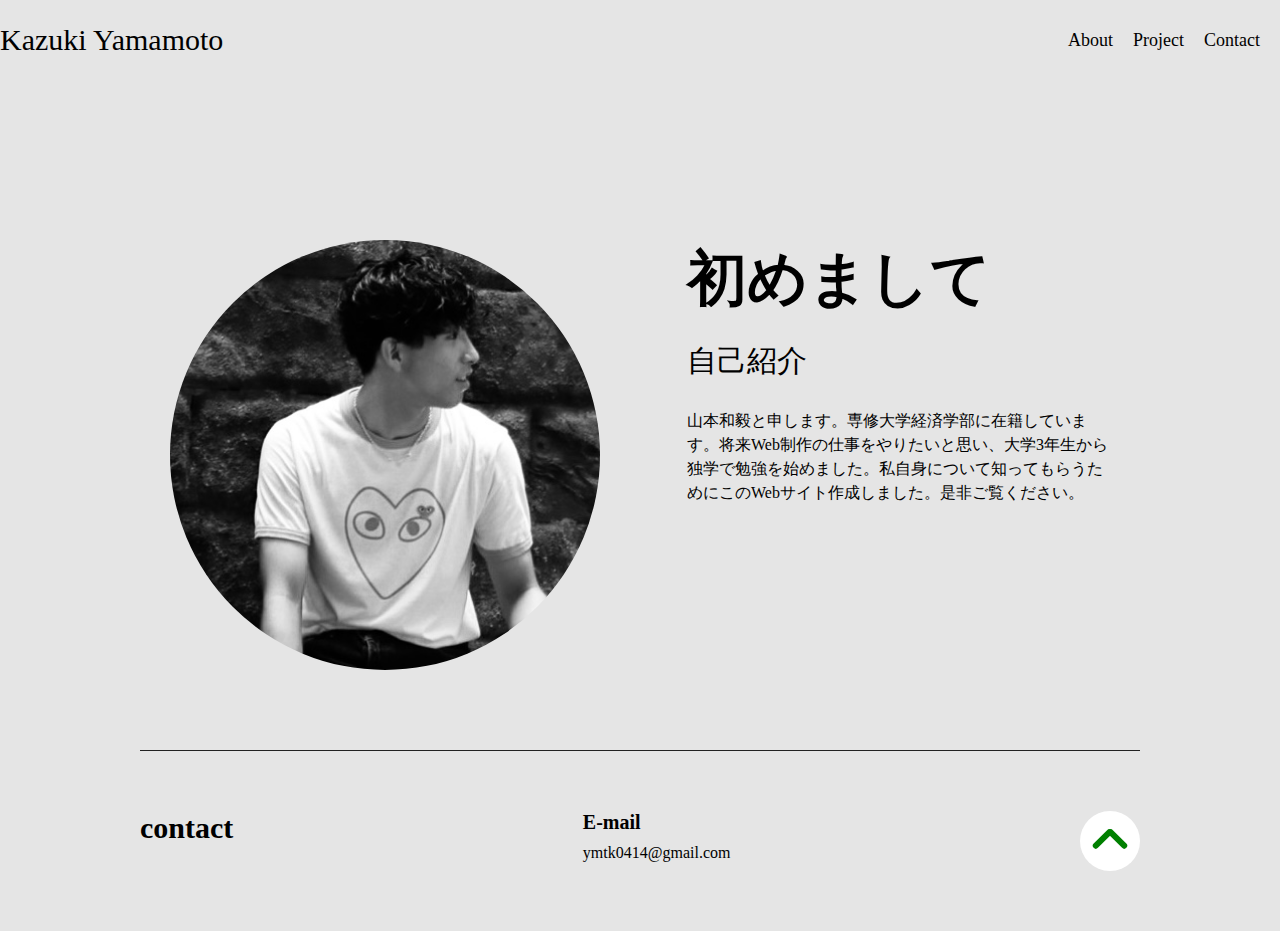
<file: index.html>
<!DOCTYPE html>
<html lang="ja">
<head>
<meta charset="utf-8">
<meta name="viewport" content="width=device-width">
<title></title>
<link rel="stylesheet" href="style.css">
<link rel="stylesheet" href="media.css">
<link href="https://use.fontawesome.com/releases/v5.6.1/css/all.css" rel="stylesheet">
<script src="https://ajax.aspnetcdn.com/ajax/jQuery/jquery-3.6.0.js"></script>
</head>
<body>
<header id="header">
<div class="header-wrapper">
<div class="header-left"><a href="#">Kazuki Yamamoto</a></div>
<div class="header-right">
<div class="hanbager">
<span></span>
<span></span>
<span></span>
</div>
<ul class="hanbager-list">
<li><a href="about.html">About</a></li>
<li><a href="project.html">Project</a></li>
<li><a href="contact.html">Contact</a></li>

</ul>
<ul class="header-list">
<li><a href="about.html">About</a></li>
<li><a href="project.html">Project</a></li>
<li><a href="contact.html">Contact</a></li>
</ul>
</div>
</div>
<div id="mask"></div>
</header>
<main>
<div class="main-wrapper">
<div class="main-left"><img src="photo2.jpg"></div>
<div class="main-right">
<h1>初めまして</h1>
<p class="my">自己紹介</p>
<p class="my-text">山本和毅と申します。専修大学経済学部に在籍しています。将来Web制作の仕事をやりたいと思い、大学3年生から独学で勉強を始めました。私自身について知ってもらうためにこのWebサイト作成しました。是非ご覧ください。</p>
<div class="btn-wrapper inview fade">
<a href="about.html" class="btn btn1"><p>About</p></a>
<a href="project.html" class="btn btn2"><p>Project</p></a>
<a href="contact.html" class="btn btn3"><p>Contact</p></a>
</div>
</div>
</div>
</main>
<footer id="footer">
<div class="footer-wrapper">
<ul>
<li><p>contact</p></li>
<li><p>E-mail</p><a href="mailto:ymtk0414@gmail.com">ymtk0414@gmail.com</a></li>
<li><a class="top-back" href="#"><span></span><span></span></a></li>
</ul>
</div>
</footer>
<script src="script.js"></script>
<script src="jquery.inview.min.js"></script>
</body>
</html>
</file>
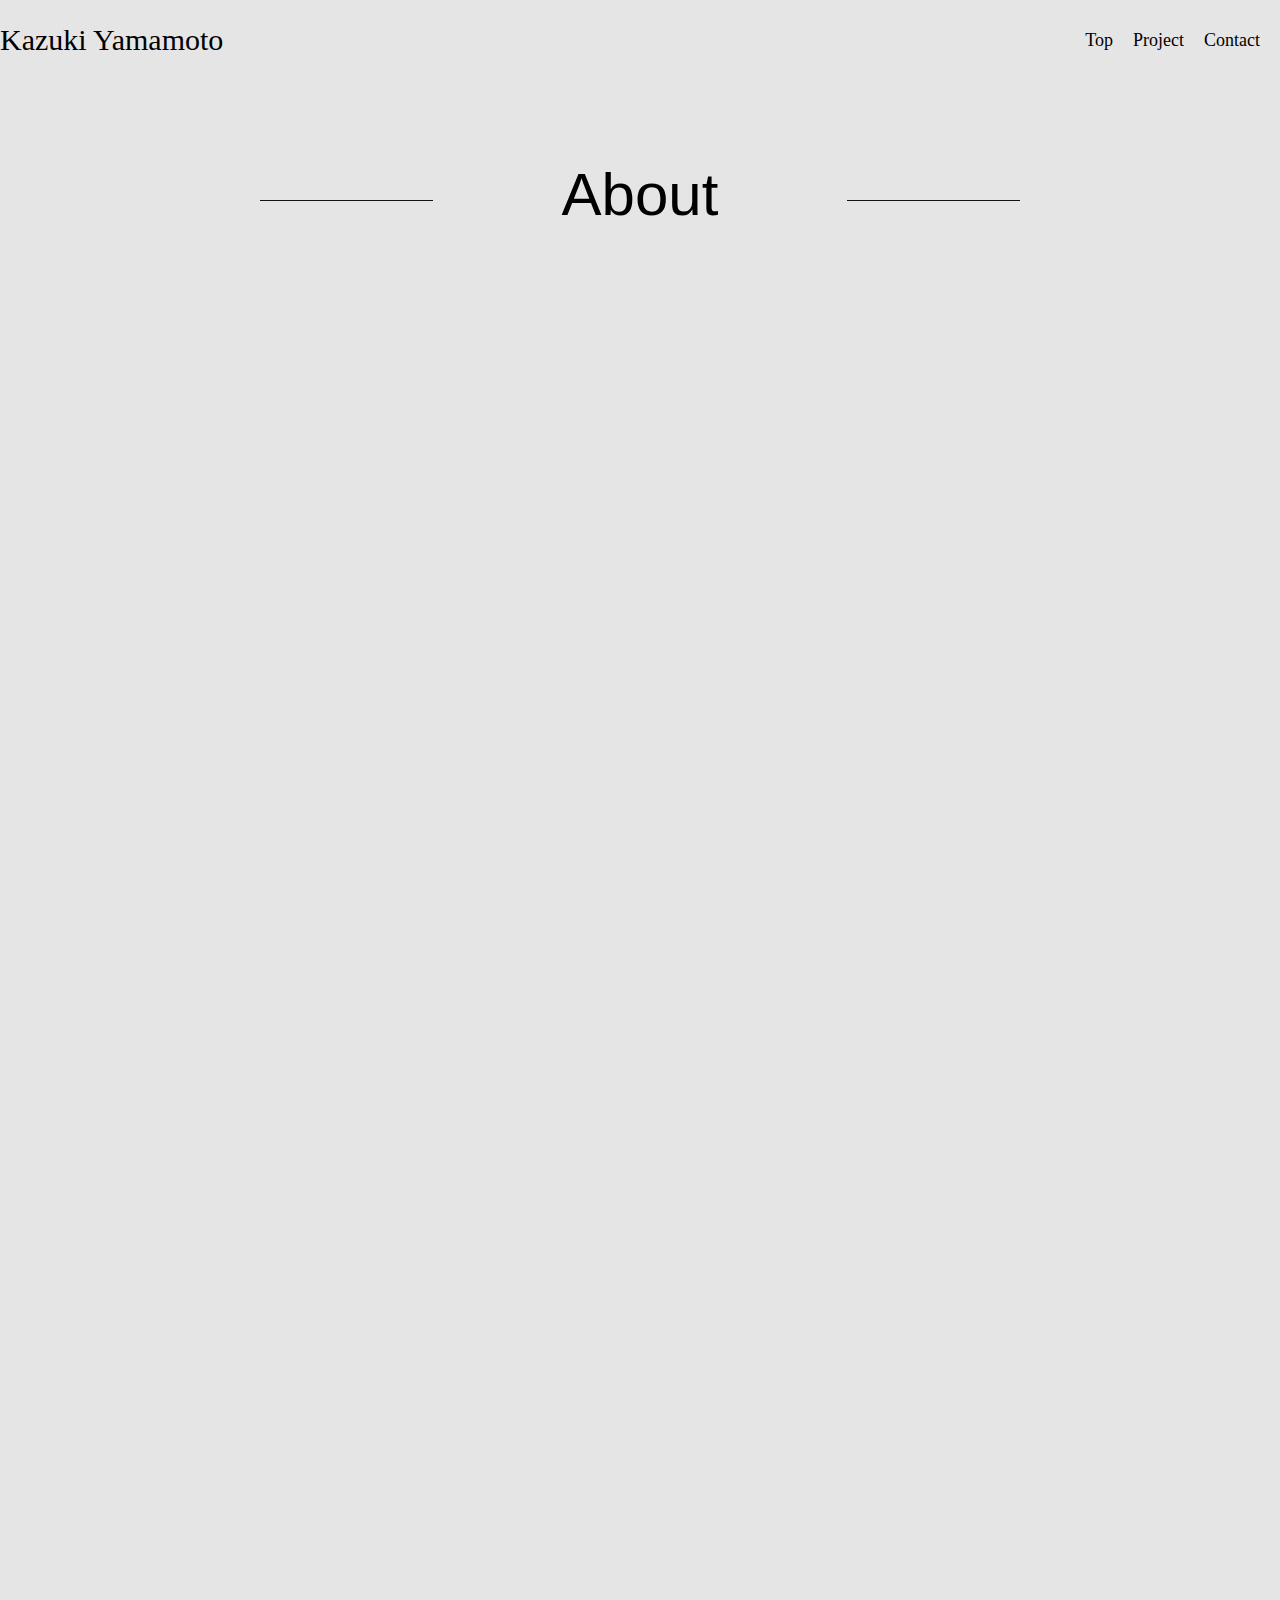
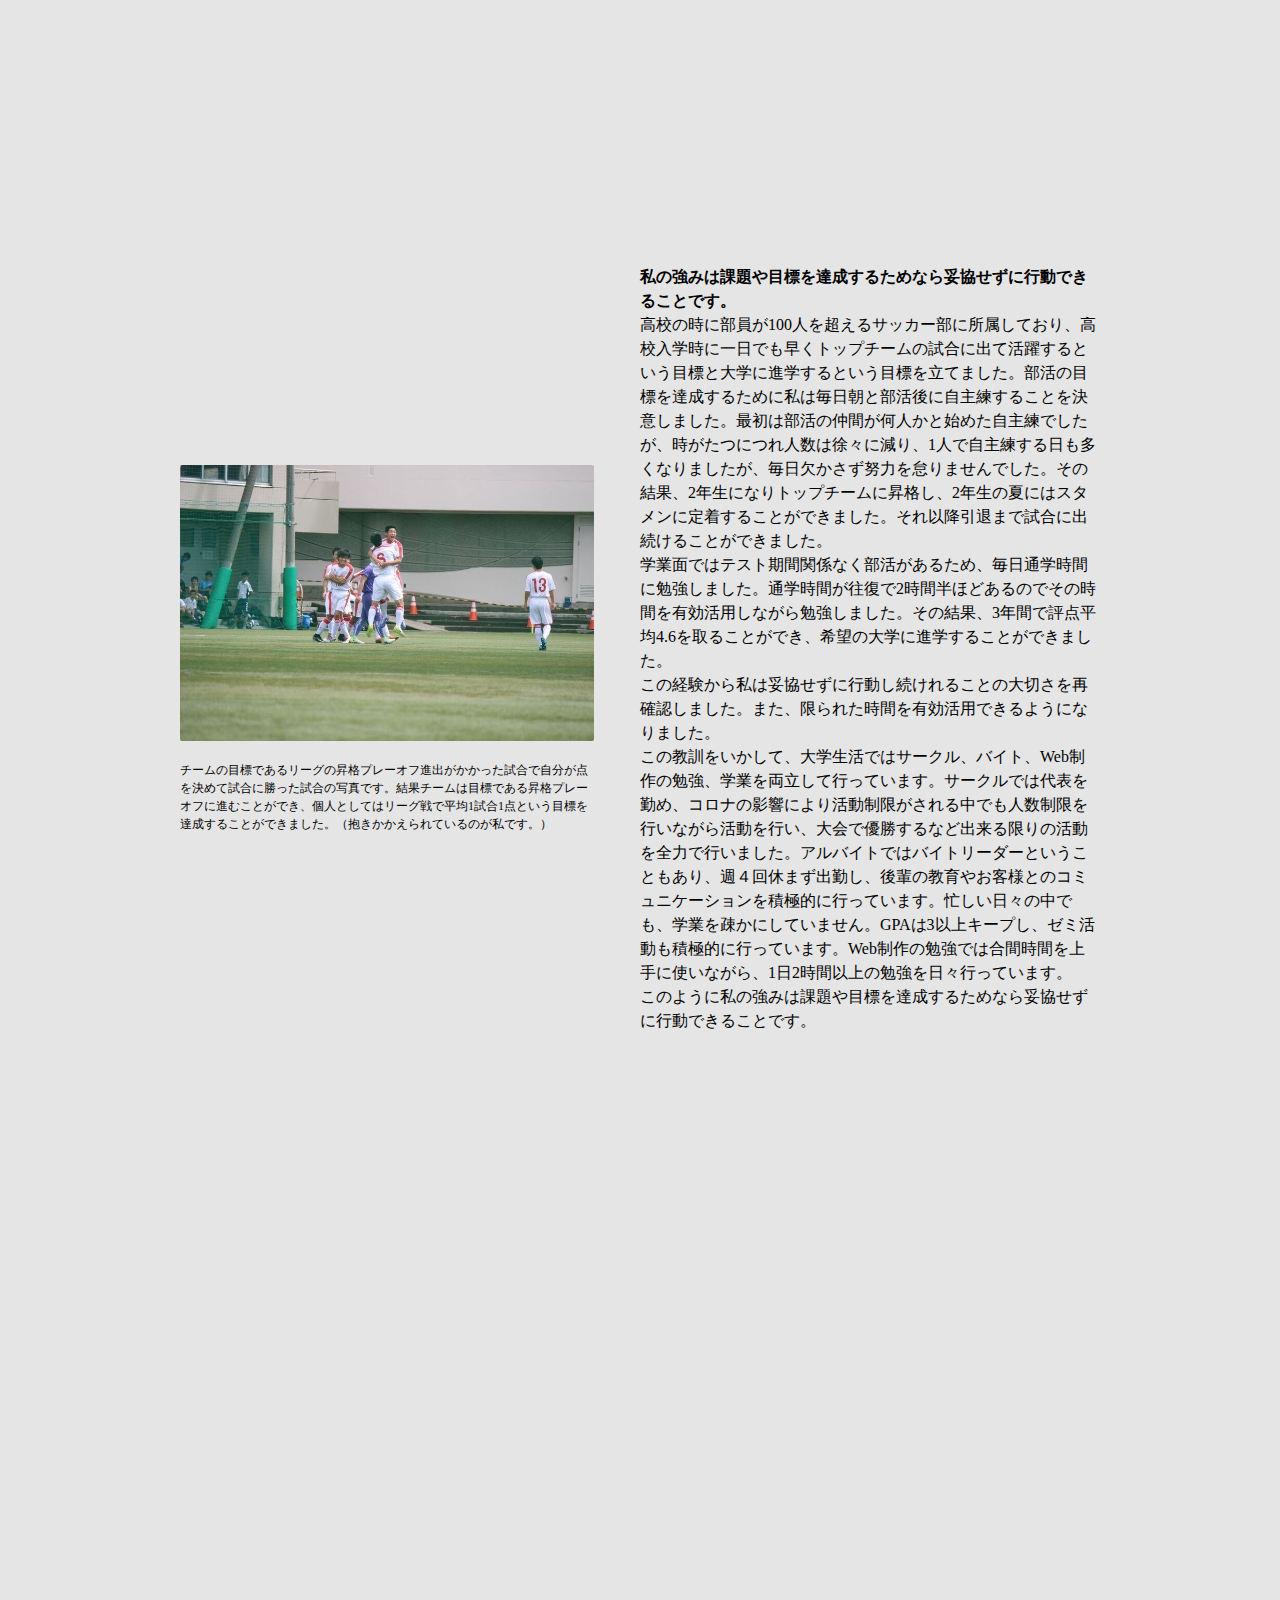
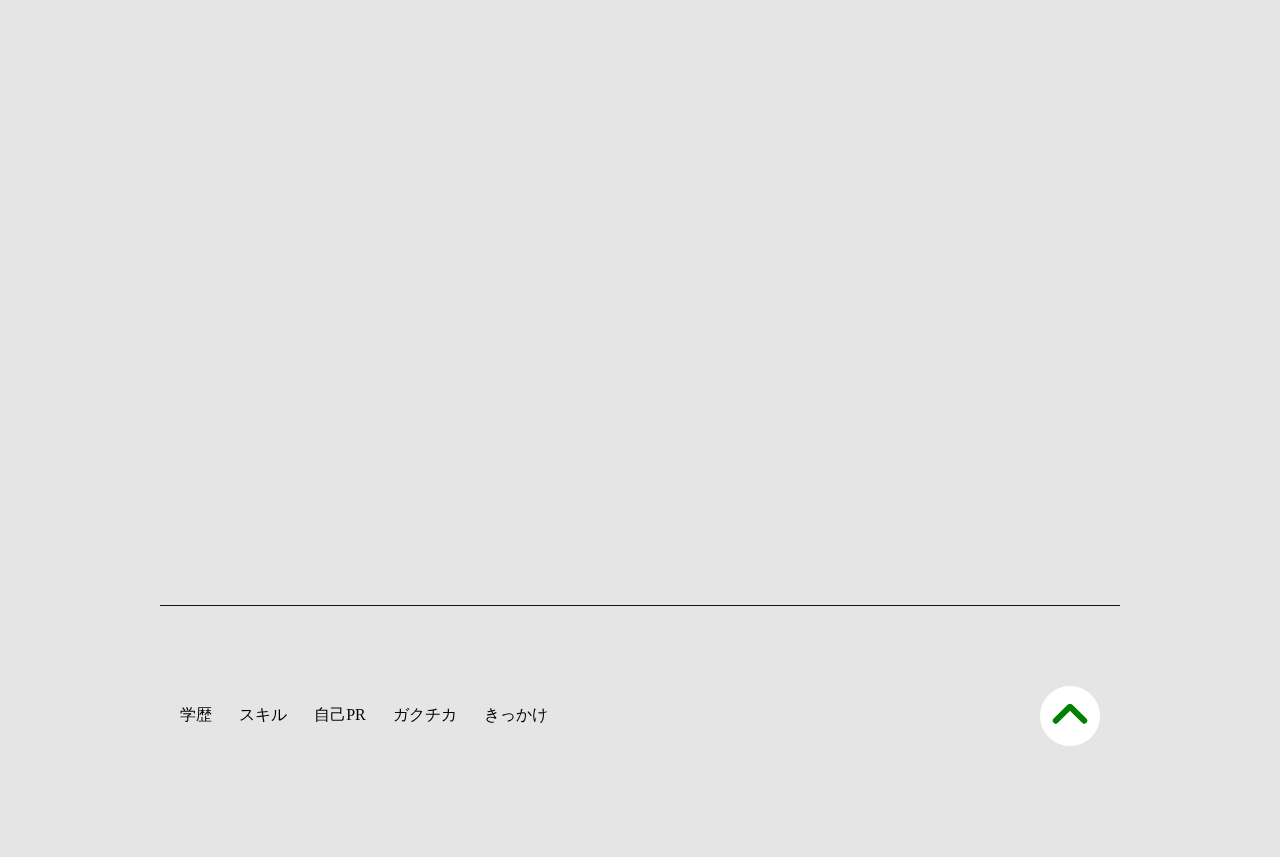
<file: about.html>
<!DOCTYPE html>
<html lang="ja">
<head>
<meta charset="utf-8">
<meta name="viewport" content="width=device-width">
<title></title>
<link rel="stylesheet" href="style.css">
<link rel="stylesheet" href="media.css">
<link href="https://use.fontawesome.com/releases/v5.6.1/css/all.css" rel="stylesheet">
<script src="https://ajax.aspnetcdn.com/ajax/jQuery/jquery-3.6.0.js"></script>
</head>
<body>
<header id="header">
<div class="header-wrapper">
<div class="header-left"><a href="#">Kazuki Yamamoto</a></div>
<div class="header-right">
<div class="hanbager">
<span></span>
<span></span>
<span></span>
</div>
<ul class="hanbager-list">
<li><a href="index.html">Top</a></li>
<li><a href="project.html">Project</a></li>
<li><a href="contact.html">Contact</a></li>
</ul>
<ul class="header-list">
<li><a href="index.html">Top</a></li>
<li><a href="project.html">Project</a></li>
<li><a href="contact.html">Contact</a></li>
</ul>
</div>
</div>
<div id="mask"></div>
</header>
<main>
<h2 class="section-title">About</h2>
<div class="profile-wrapper fade inview">
<h3 class="wrapper-title">プロフィール</h3>
<div class="profile-container">
<div class="profile-left"><img src="photo2.jpg"></div>
<div class="profile-right">
<dl>
<dt>名前:</dt>
<dd>山本和毅</dd>
<dt>大学:</dt>
<dd>専修大学経済学部</dd>
<dt>サークル:</dt>
<dd>サッカーサークル（公認）に所属しておりの代表も勤めていました。</dd>
<dt>アルバイト:</dt>
<dd>フットサル場スタッフ（2020年4月～）</dd>
<dt>趣味:</dt>
<dd>古着巡り</dd>
<dt>マイブーム:</dt>
<dd>お香を炊くこと</dd>
</dl>
<ul>
<li><a href="#education">学歴</a></li>
<li><a href="#skill">スキル</a></li>
<li><a href="#pr">自己PR</a></li>
<li><a href="#gakutika">ガクチカ</a></li>
<li><a href="#chance">きっかけ</a></li>
</ul>
</div>
</div>
</div>
<div class="education-wrapper fade inview" id="education">
<h3 class="wrapper-title">学歴</h3>
<div class="education-container">
<div class="education-left">
<i class="fa fa-school fa-10x"></i>
</div>
<div class="education-right">
<dl>
<dt>2023年3月</dt>
<dd>専修大学経済学部卒業予定</dd>
<dt>2019年4月</dt>
<dd>専修大学経済学部入学</dd>
<dt>2019年3月</dt>
<dd>新潟西高校卒業</dd>
<dt>2016年4月</dt>
<dd>新潟西高校入学</dd>
</dl>
</div>
</div>
</div>
<div class="skill-wrapper fade inview" id="skill">
<h3 class="wrapper-title">スキル</h3>
<div class="skill-container">
<div class="skill-left"><i class="far fa-keyboard fa-10x"></i></div>
<div class="skill-right">
<p class="skill-title">使用言語</p>
<ul class="skill-list1">
<li>HTML</li>
<li>CSS</li>
<li>Jquery</li>
</ul>
<p class="skill-text">※レスポンシブ対応も出来ます。</p>
<p class="skill-title">その他のスキル</p>
<ul class="skill-list2">
<li>運転免許</li>
<li>word</li>
<li>Excel</li>
</ul>
</div>
</div>
</div>
<div id="pr" class="pr-wrapper fade inview">
<h3 class="wrapper-title">自己PR</div>
<div class="pr-container">
<div class="pr-left">
<img src="photo7.jpg">
<p>チームの目標であるリーグの昇格プレーオフ進出がかかった試合で自分が点を決めて試合に勝った試合の写真です。結果チームは目標である昇格プレーオフに進むことができ、個人としてはリーグ戦で平均1試合1点という目標を達成することができました。（抱きかかえられているのが私です。）</p>
</div>
<div class="pr-right">
<p><span>私の強みは課題や目標を達成するためなら妥協せずに行動できることです。</span></br>高校の時に部員が100人を超えるサッカー部に所属しており、高校入学時に一日でも早くトップチームの試合に出て活躍するという目標と大学に進学するという目標を立てました。部活の目標を達成するために私は毎日朝と部活後に自主練することを決意しました。最初は部活の仲間が何人かと始めた自主練でしたが、時がたつにつれ人数は徐々に減り、1人で自主練する日も多くなりましたが、毎日欠かさず努力を怠りませんでした。その結果、2年生になりトップチームに昇格し、2年生の夏にはスタメンに定着することができました。それ以降引退まで試合に出続けることができました。</br> 学業面ではテスト期間関係なく部活があるため、毎日通学時間に勉強しました。通学時間が往復で2時間半ほどあるのでその時間を有効活用しながら勉強しました。その結果、3年間で評点平均4.6を取ることができ、希望の大学に進学することができました。</br>この経験から私は妥協せずに行動し続けれることの大切さを再確認しました。また、限られた時間を有効活用できるようになりました。</br>この教訓をいかして、大学生活ではサークル、バイト、Web制作の勉強、学業を両立して行っています。サークルでは代表を勤め、コロナの影響により活動制限がされる中でも人数制限を行いながら活動を行い、大会で優勝するなど出来る限りの活動を全力で行いました。アルバイトではバイトリーダーということもあり、週４回休まず出勤し、後輩の教育やお客様とのコミュニケーションを積極的に行っています。忙しい日々の中でも、学業を疎かにしていません。GPAは3以上キープし、ゼミ活動も積極的に行っています。Web制作の勉強では合間時間を上手に使いながら、1日2時間以上の勉強を日々行っています。</br>このように私の強みは課題や目標を達成するためなら妥協せずに行動できることです。</p>
</div>
</div>
</div>
<div class="gakutika-wrapper fade inview" id="gakutika">
<h3 class="wrapper-title">ガクチカ</h3>
<div class="gakutika-container">
<div class="gakutika-left"><img src="photo6.jpg">
<p>個人参加のフットサルのルールをお客様に説明している写真です。この説明を丁寧にわかりやすく行うことによってよりお客様に楽しんでもらえるように心がけています。（私はピンクのシャツを着ています。）</p>
</div>
<div class="gakutika-right">
<p>私が学生時代に力を入れていることはフットサル場のアルバイトです。</br>私の勤めているフットサル場では他の施設よりも個人参加のフットサルのリピート率が少ないという問題がありました。しかし駅から近く、交通の便が良いことから、他の施設よりも新規のお客様が多いという特徴がありました。そのため新規のお客様にリピートしてもらえるようになれば課題が解決できると考えました。バイトリーダーである私はスタッフと話し合い、新規のお客様を中心的にコミュニケーションをとり、リピート率を上げれるようにしよう提案しました。具体的には休憩中や個人参加のフットサルの開始前と終了後に積極的にコミュニケーションを取り、会話の中でお客様の好きな話題を見つけ、その話題を中心的に話すといったことも心掛けています。その結果、新規のお客様のリピート率が上昇し、売上も増加しました。お客様に「また来ます」と言ってもらったときや新規のお客様がリピートしてくれた時にやりがいを感じています。</br><span>この経験から自分自身の行動や仲間との連係によって課題解決ができることを学びました。</span></p>
</div>
</div>
</div>
<div class="chance-wrapper fade inview" id="chance">
<h3 class="wrapper-title">きっかけ</h3>
<div class="chance-container">
<div class="chance-left"><i class="fas fa-pen fa-10x"></i></div>
<div class="chance-right"><p>Web制作の勉強を始めたきっかけはファッションECサイトを日頃から見ており、このようなデザイン性の高いWebサイトを自分も作りたいと思ったからです。</br>私はWebサイト制作もしたことなければ、言語も知らなかったので、とりあえず勉強してみようと思い、2021年6月に勉強を始めました。それ以降基本的に毎日2時間以上勉強しています。分からないことが多くあり、大変ですが、それ以上にWeb制作の勉強が楽しくて,
分からないことを解決したときの喜びやデザイン性の高いWebサイトを作るという目標があるため、日々学び続けています。</br>最初はファッションECサイトのようなWebサイトを作りたいと思って始めた勉強でしたが、現在では様々なWebサイト制作を通じて多くの人々に役立てるような仕事をしたいと思っています。</br>現在HTML/CSS/Jqueryを中心としたコーディングしかできませんが、将来的にはフロントエンド、バックエンド、Webサイトのデザインできるようなオールマイティな人材になりたいと思っています。</p>
</div>
</div>
</div>
<a class="top-back0" href="#"><span></span><span></span></a>
</main>
<footer>
<div class="Afooter-wrapper">
<div class="Afooter-list">
<ul>
<li><a href="#education">学歴</a></li>
<li><a href="#skill">スキル</a></li>
<li><a href="#pr">自己PR</a></li>
<li><a href="#gakutika">ガクチカ</a></li>
<li><a href="#chance">きっかけ</a></li>
</ul>
</div>
<a class="top-back2" href="#"><span></span><span></span></a>
</div>
</footer>
<script src="script.js"></script>
<script src="jquery.inview.min.js"></script>
</body>
</html>
</file>
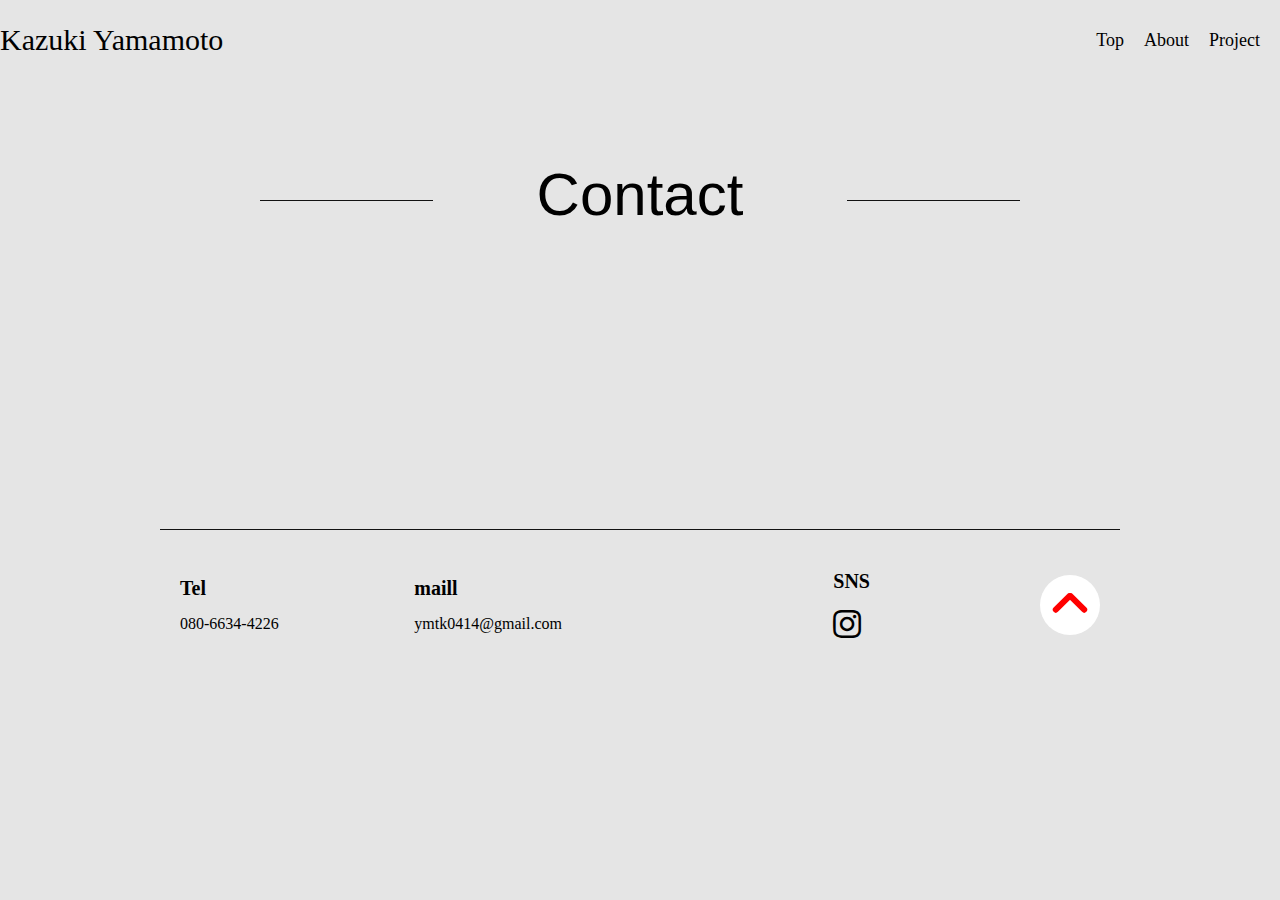
<file: contact.html>
<!DOCTYPE html>
<html lang="ja">
<head>
<meta charset="utf-8">
<meta name="viewport" content="width=device-width">
<title></title>
<link rel="stylesheet" href="style.css">
<link rel="stylesheet" href="media.css">
<link href="https://use.fontawesome.com/releases/v5.6.1/css/all.css" rel="stylesheet">
<script src="https://ajax.aspnetcdn.com/ajax/jQuery/jquery-3.6.0.js"></script>
</head>
<body>
<header id="header">
<div class="header-wrapper">
<div class="header-left"><a href="#">Kazuki Yamamoto</a></div>
<div class="header-right">
<div class="hanbager">
<span></span>
<span></span>
<span></span>
</div>
<ul class="hanbager-list">
<li><a href="index.html">Top</a></li>
<li><a href="about.html">About</a></li>
<li><a href="project.html">Project</a></li>
</ul>
<ul class="header-list">
<li><a href="index.html">Top</a></li>
<li><a href="about.html">About</a></li>
<li><a href="project.html">Project</a></li>
</ul>
</div>
</div>
<div id="mask"></div>
</header>
<main>
<h2 class="section-title">Contact</h2>
<div class="contact-wrapper">
<div class="contact-left fade inview">
<a href="https://www.instagram.com/ymt_kazuki/"><i class="fab fa-instagram fa-10x"></i></a>
</div>
<div class="contact-right fade inview">
<a href="mailto:ymtk0414@gmail.com"><i class="far fa-envelope-open fa-10x"></i></a>
</div>
</div>
</main>
<footer>
<div class="Cfooter-wrapper">
<div class="Cfooter-left">
<ul>
<li>
<p class="Cfooter-text">Tel</p>
<p>080-6634-4226</p>
</li>
<li>
<p class="Cfooter-text">maill</p>
<p><a href="mailto:ymtk0414@gmail.com">ymtk0414@gmail.com</p>
</li>
<li>
<p class="Cfooter-text">SNS</p>
<a href="https://www.instagram.com/ymt_kazuki/"><i class="fab fa-instagram fa-2x"></i></a>
</li>
</ul>
</div>
<a class="top-back3" href="#"><span></span><span></span></a>
</div>
</div>
</footer>
<script src="script.js"></script>
<script src="jquery.inview.min.js"></script>
</body>
</html>
</file>
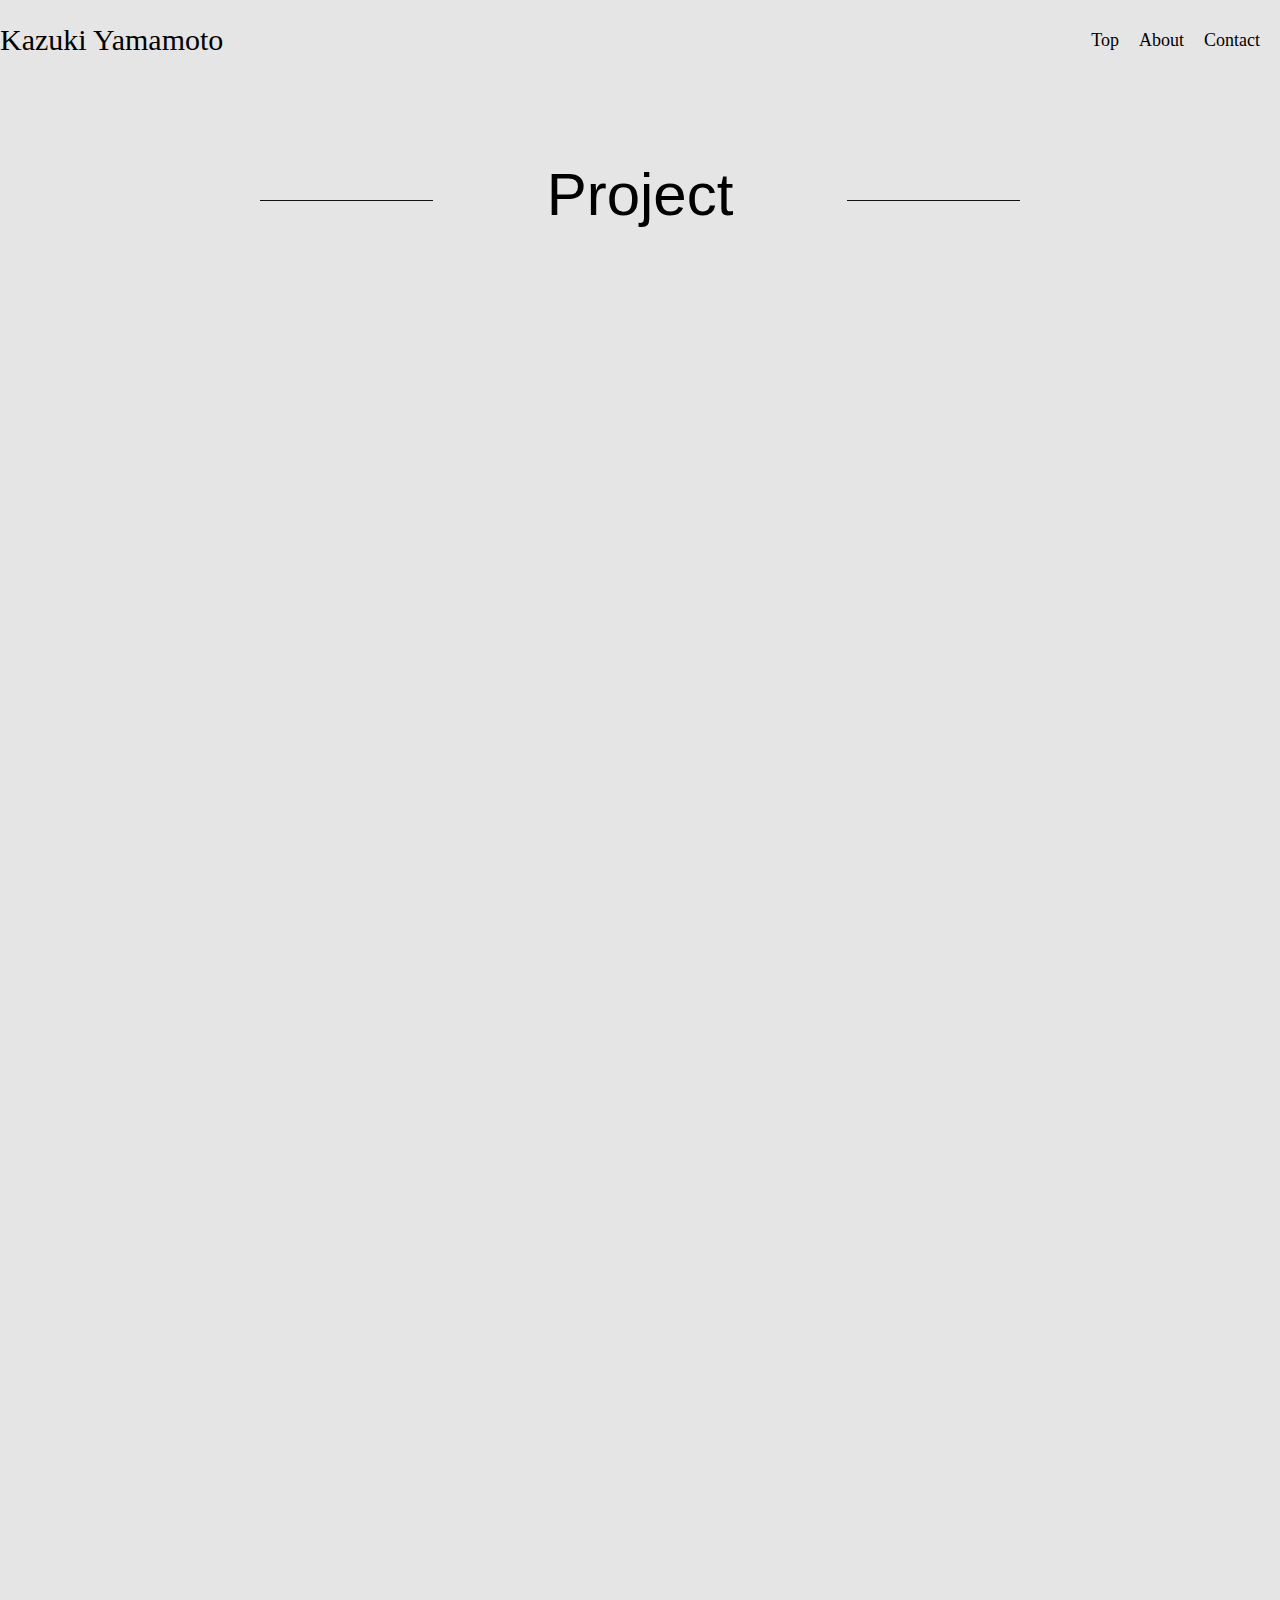
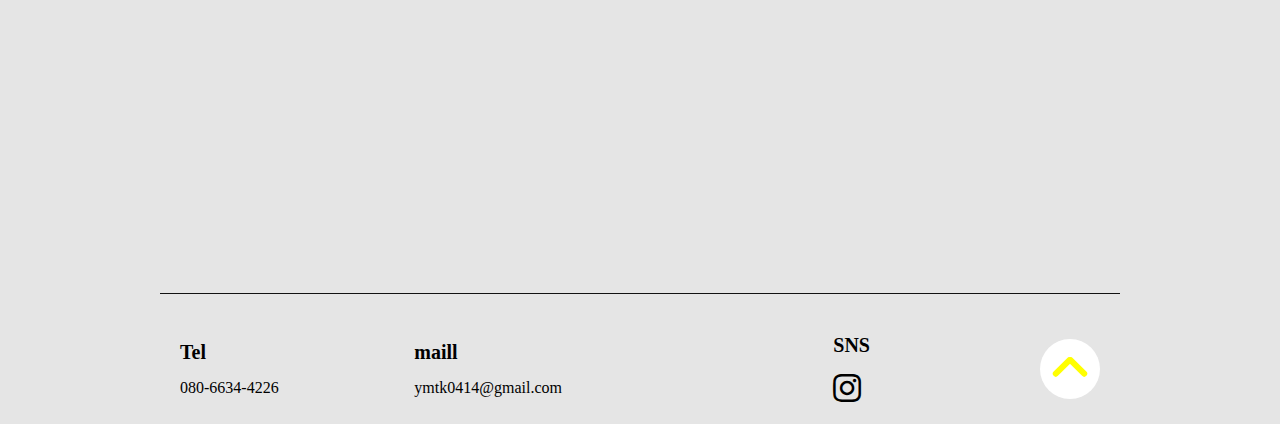
<file: project.html>
<!DOCTYPE html>
<html lang="ja">
<head>
<meta charset="utf-8">
<meta name="viewport" content="width=device-width">
<title></title>
<link rel="stylesheet" href="style.css">
<link rel="stylesheet" href="media.css">
<link href="https://use.fontawesome.com/releases/v5.6.1/css/all.css" rel="stylesheet">
<script src="https://ajax.aspnetcdn.com/ajax/jQuery/jquery-3.6.0.js"></script>
</head>
<body>
<header id="header">
<div class="header-wrapper">
<div class="header-left"><a href="#">Kazuki Yamamoto</a></div>
<div class="header-right">
<div class="hanbager">
<span></span>
<span></span>
<span></span>
</div>
<ul class="hanbager-list">
<li><a href="index.html">Top</a></li>
<li><a href="about.html">About</a></li>
<li><a href="contact.html">Contact</a></li>
</ul>
<ul class="header-list">
<li><a href="index.html">Top</a></li>
<li><a href="about.html">About</a></li>
<li><a href="contact.html">Contact</a></li>
</ul>
</div>
</div>
<div id="mask"></div>
</header>
<main>
<h2 class="section-title">Project</h2>
<div class="project-wrapper">
<div class="Pl-container fade inview">
<a href="project1.html"><img src="works3.jpg"></a>
</div>
<div class="Pr-container fade inview">
<a href="project2.html"><img src="works2.jpg"></a>
</div>
<div class="Pl-container fade inview">
<a href="project3.html"><img src="works1.jpg"></a>
</div>
<div class="Pr-container fade inview">
<a href="project4.html"><img src="works4.jpg"></a>
</div>
<div class="Pl-container fade inview">
<a href="project5.html"><img src="works5.jpg"></a>
</div>
</div>
</main>
<footer>
<div class="Pfooter-wrapper">
<div class="Cfooter-left">
<ul>
<li>
<p class="Cfooter-text">Tel</p>
<p>080-6634-4226</p>
</li>
<li>
<p class="Cfooter-text">maill</p>
<p><a href="mailto:ymtk0414@gmail.com">ymtk0414@gmail.com</p>
</li>
<li>
<p class="Cfooter-text">SNS</p>
<a href="https://www.instagram.com/ymt_kazuki/"><i class="fab fa-instagram fa-2x"></i></a>
</li>
</ul>
</div>
<a class="top-back4" href="#"><span></span><span></span></a>
</div>
</div>
</footer>
<script src="script.js"></script>
<script src="jquery.inview.min.js"></script>
</body>
</html>
</file>
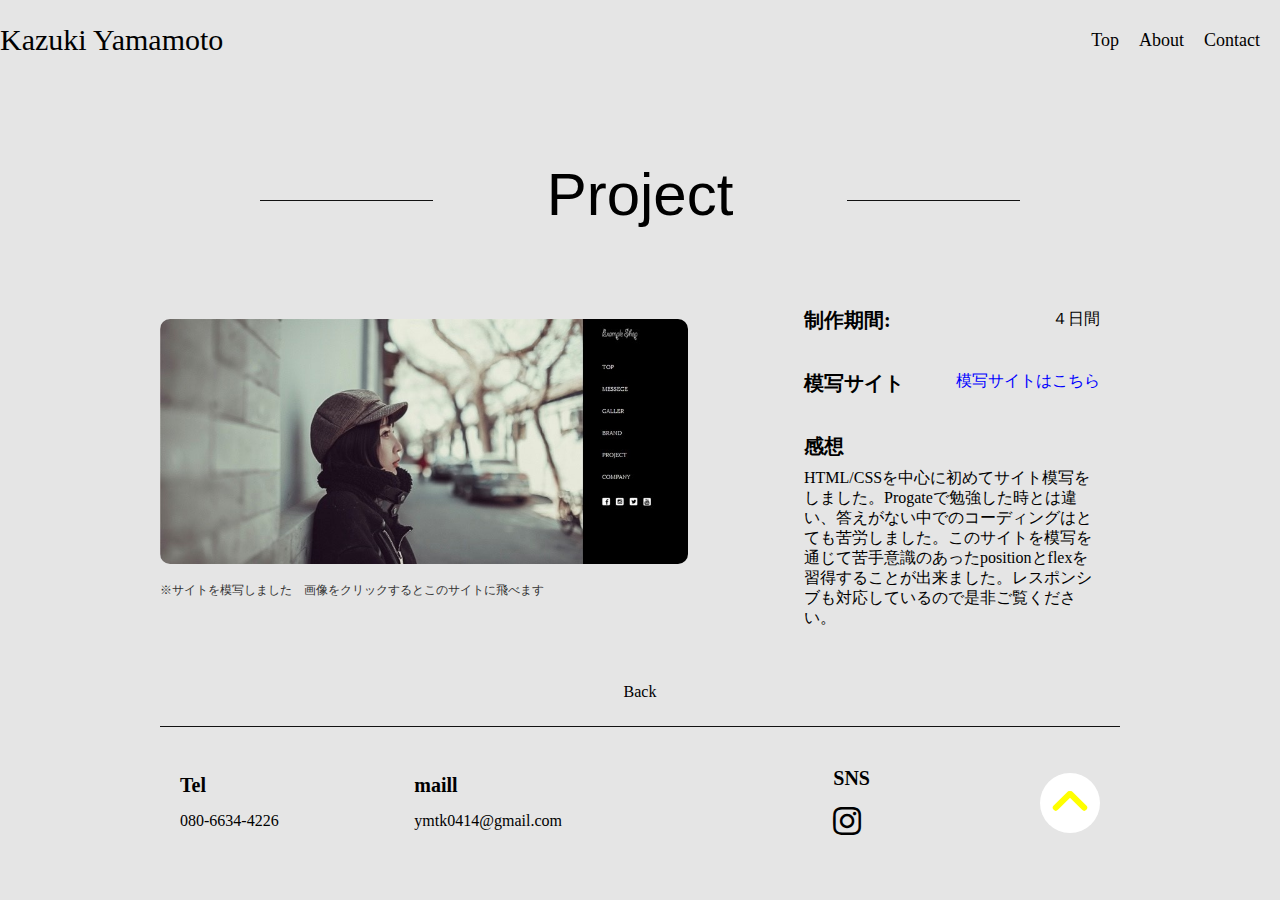
<file: project1.html>
<!DOCTYPE html>
<html lang="ja">
<head>
<meta charset="utf-8">
<meta name="viewport" content="width=device-width">
<title></title>
<link rel="stylesheet" href="style.css">
<link rel="stylesheet" href="media.css">
<link href="https://use.fontawesome.com/releases/v5.6.1/css/all.css" rel="stylesheet">
<script src="https://ajax.aspnetcdn.com/ajax/jQuery/jquery-3.6.0.js"></script>
</head>
<body>
<header id="header">
<div class="header-wrapper">
<div class="header-left"><a href="#">Kazuki Yamamoto</a></div>
<div class="header-right">
<div class="hanbager">
<span></span>
<span></span>
<span></span>
</div>
<ul class="hanbager-list">
<li><a href="index.html">Top</a></li>
<li><a href="about.html">About</a></li>
<li><a href="contact.html">Contact</a></li>
</ul>
<ul class="header-list">
<li><a href="index.html">Top</a></li>
<li><a href="about.html">About</a></li>
<li><a href="contact.html">Contact</a></li>
</ul>
</div>
</div>
<div id="mask"></div>
</header>
<main>
<h2 class="section-title">Project</h2>
<div class="project1-wrapper">
<div class="pw-left">
<a href="https://ykmt2428.github.io/portfolio.ymt_kazuki.works2/"><img src="works3.jpg"></a>
<p>※サイトを模写しました　画像をクリックするとこのサイトに飛べます</p>
</div>
<div class="pw-right">
<ul>
<li class="pw-texts">
<p class="pw-heading">制作期間:</p>
<p class="pw-text">４日間</p>
</li>
<li class="pw-texts">
<p class="pw-heading">模写サイト</p>
<a href="https://f-tpl.com/sample/tpl_094/">模写サイトはこちら</a>
</li>
<li>
<p class="pw-heading">感想</p>
<p class="pw-text">HTML/CSSを中心に初めてサイト模写をしました。Progateで勉強した時とは違い、答えがない中でのコーディングはとても苦労しました。このサイトを模写を通じて苦手意識のあったpositionとflexを習得することが出来ました。レスポンシブも対応しているので是非ご覧ください。</p>
</li>
</ul>
</div>
</div>
<div class="p-back"><a href="project.html">Back</a></div>
</main>
<footer>
<div class="Pfooter-wrapper">
<div class="Cfooter-left">
<ul>
<li>
<p class="Cfooter-text">Tel</p>
<p>080-6634-4226</p>
</li>
<li>
<p class="Cfooter-text">maill</p>
<p><a href="mailto:ymtk0414@gmail.com">ymtk0414@gmail.com</p>
</li>
<li>
<p class="Cfooter-text">SNS</p>
<a href="https://www.instagram.com/ymt_kazuki/"><i class="fab fa-instagram fa-2x"></i></a>
</li>
</ul>
</div>
<a class="top-back4" href="#"><span></span><span></span></a>
</div>
</div>
</footer>
<script src="script.js"></script>
<script src="jquery.inview.min.js"></script>
</body>
</html>
</file>
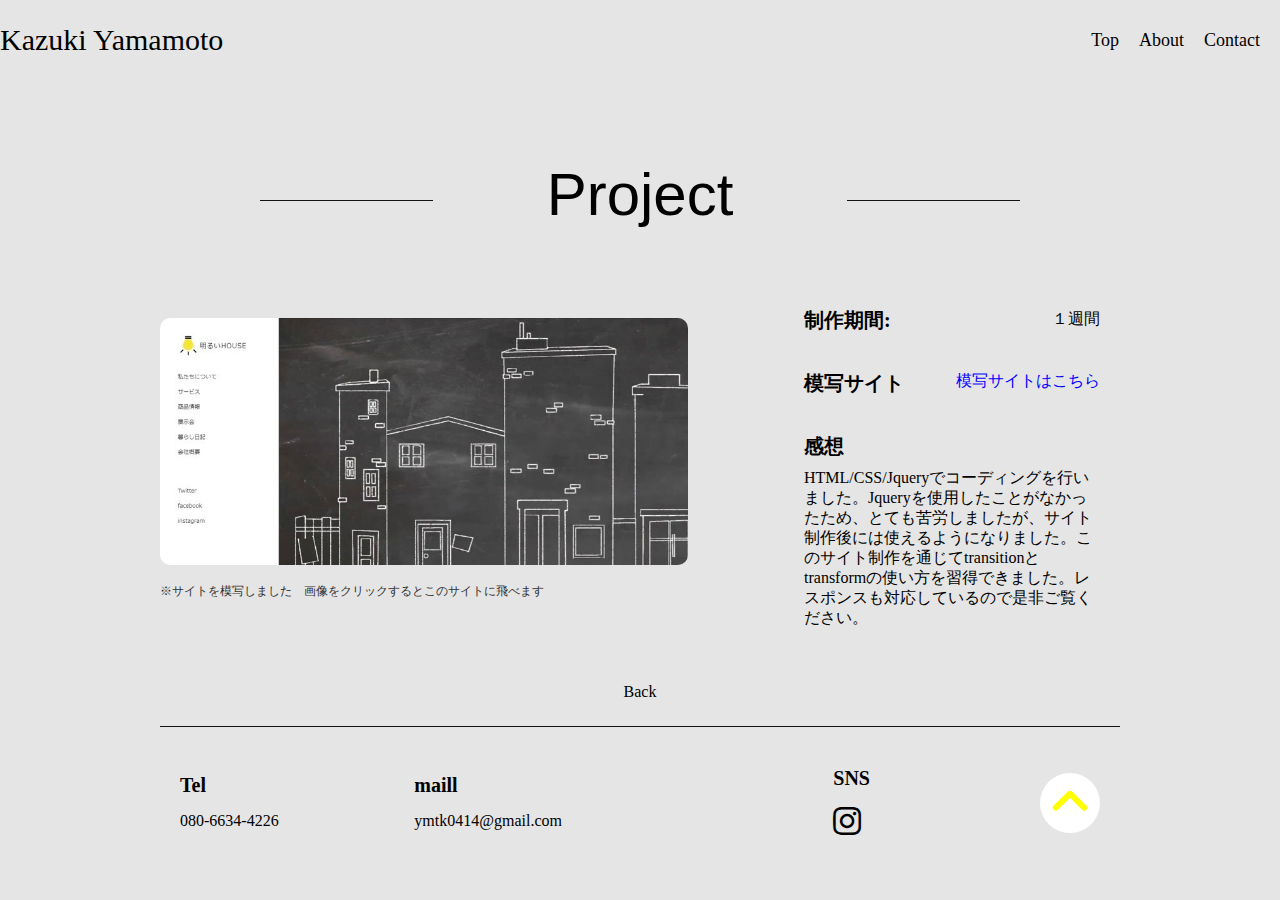
<file: project2.html>
<!DOCTYPE html>
<html lang="ja">
<head>
<meta charset="utf-8">
<meta name="viewport" content="width=device-width">
<title></title>
<link rel="stylesheet" href="style.css">
<link rel="stylesheet" href="media.css">
<link href="https://use.fontawesome.com/releases/v5.6.1/css/all.css" rel="stylesheet">
<script src="https://ajax.aspnetcdn.com/ajax/jQuery/jquery-3.6.0.js"></script>
</head>
<body>
<header id="header">
<div class="header-wrapper">
<div class="header-left"><a href="#">Kazuki Yamamoto</a></div>
<div class="header-right">
<div class="hanbager">
<span></span>
<span></span>
<span></span>
</div>
<ul class="hanbager-list">
<li><a href="index.html">Top</a></li>
<li><a href="about.html">About</a></li>
<li><a href="contact.html">Contact</a></li>
</ul>
<ul class="header-list">
<li><a href="index.html">Top</a></li>
<li><a href="about.html">About</a></li>
<li><a href="contact.html">Contact</a></li>
</ul>
</div>
</div>
<div id="mask"></div>
</header>
<main>
<h2 class="section-title">Project</h2>
<div class="project1-wrapper">
<div class="pw-left">
<a href="https://ykmt2428.github.io/portfolio.ymt_kazuki.works1/"><img src="works2.jpg"></a>
<p>※サイトを模写しました　画像をクリックするとこのサイトに飛べます</p>
</div>
<div class="pw-right">
<ul>
<li class="pw-texts">
<p class="pw-heading">制作期間:</p>
<p class="pw-text">１週間</p>
</li>
<li class="pw-texts">
<p class="pw-heading">模写サイト</p>
<a href="https://code-step.com/demo/html/corporate3/">模写サイトはこちら</a>
</li>
<li>
<p class="pw-heading">感想</p>
<p class="pw-text">HTML/CSS/Jqueryでコーディングを行いました。Jqueryを使用したことがなかったため、とても苦労しましたが、サイト制作後には使えるようになりました。このサイト制作を通じてtransitionとtransformの使い方を習得できました。レスポンスも対応しているので是非ご覧ください。</p>
</li>
</ul>
</div>
</div>
<div class="p-back"><a href="project.html">Back</a></div>
</main>
<footer>
<div class="Pfooter-wrapper">
<div class="Cfooter-left">
<ul>
<li>
<p class="Cfooter-text">Tel</p>
<p>080-6634-4226</p>
</li>
<li>
<p class="Cfooter-text">maill</p>
<p><a href="mailto:ymtk0414@gmail.com">ymtk0414@gmail.com</p>
</li>
<li>
<p class="Cfooter-text">SNS</p>
<a href="https://www.instagram.com/ymt_kazuki/"><i class="fab fa-instagram fa-2x"></i></a>
</li>
</ul>
</div>
<a class="top-back4" href="#"><span></span><span></span></a>
</div>
</div>
</footer>
<script src="script.js"></script>
<script src="jquery.inview.min.js"></script>
</body>
</html>
</file>
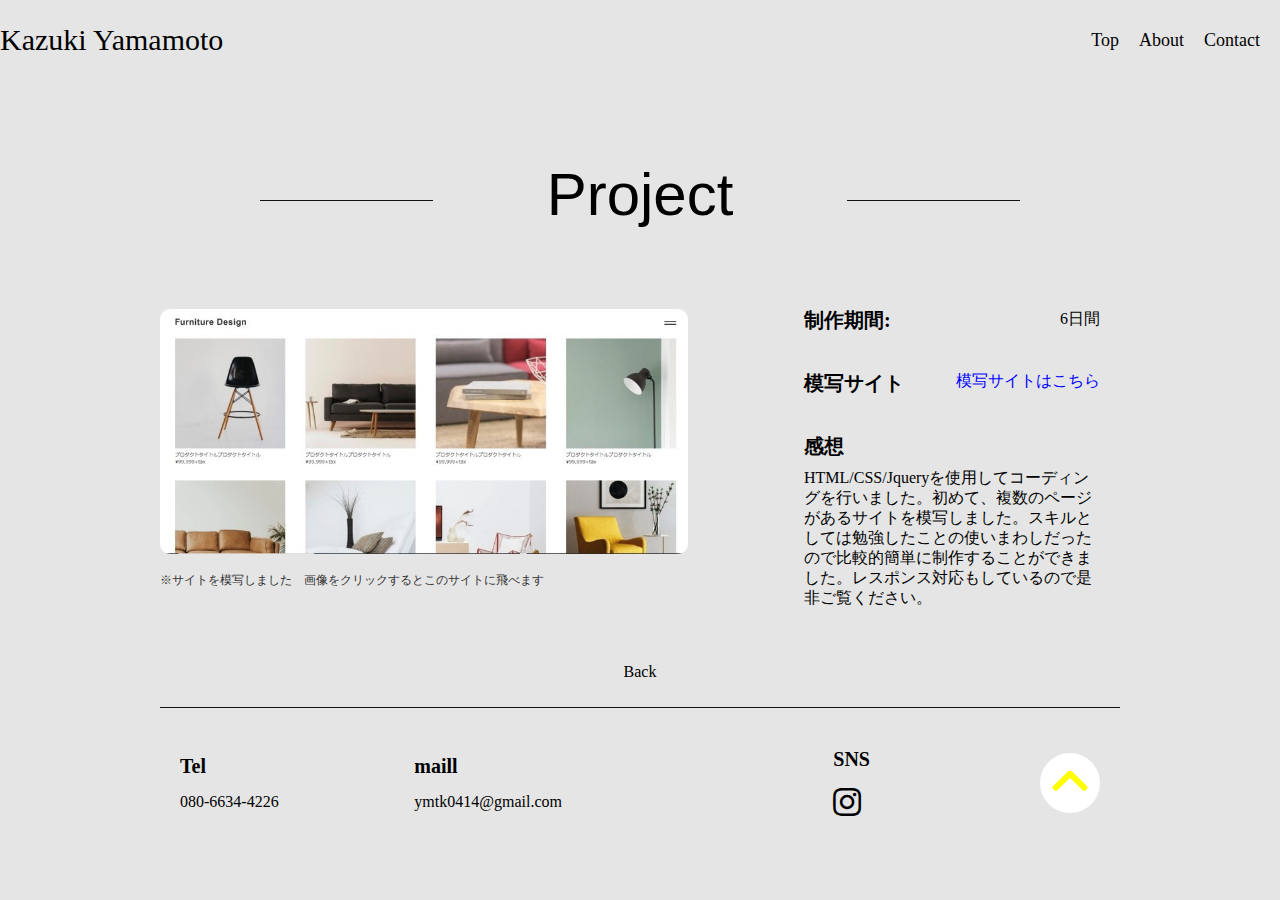
<file: project3.html>
<!DOCTYPE html>
<html lang="ja">
<head>
<meta charset="utf-8">
<meta name="viewport" content="width=device-width">
<title></title>
<link rel="stylesheet" href="style.css">
<link rel="stylesheet" href="media.css">
<link href="https://use.fontawesome.com/releases/v5.6.1/css/all.css" rel="stylesheet">
<script src="https://ajax.aspnetcdn.com/ajax/jQuery/jquery-3.6.0.js"></script>
</head>
<body>
<header id="header">
<div class="header-wrapper">
<div class="header-left"><a href="#">Kazuki Yamamoto</a></div>
<div class="header-right">
<div class="hanbager">
<span></span>
<span></span>
<span></span>
</div>
<ul class="hanbager-list">
<li><a href="index.html">Top</a></li>
<li><a href="about.html">About</a></li>
<li><a href="contact.html">Contact</a></li>
</ul>
<ul class="header-list">
<li><a href="index.html">Top</a></li>
<li><a href="about.html">About</a></li>
<li><a href="contact.html">Contact</a></li>
</ul>
</div>
</div>
<div id="mask"></div>
</header>
<main>
<h2 class="section-title">Project</h2>
<div class="project1-wrapper">
<div class="pw-left">
<a href="https://ykmt2428.github.io/portfolio.ymt_kazuki.works3/"><img src="works1.jpg"></a>
<p>※サイトを模写しました　画像をクリックするとこのサイトに飛べます</p>
</div>
<div class="pw-right">
<ul>
<li class="pw-texts">
<p class="pw-heading">制作期間:</p>
<p class="pw-text">6日間</p>
</li>
<li class="pw-texts">
<p class="pw-heading">模写サイト</p>
<a href="https://code-step.com/demo/html/store2/">模写サイトはこちら</a>
</li>
<li>
<p class="pw-heading">感想</p>
<p class="pw-text">HTML/CSS/Jqueryを使用してコーディングを行いました。初めて、複数のページがあるサイトを模写しました。スキルとしては勉強したことの使いまわしだったので比較的簡単に制作することができました。レスポンス対応もしているので是非ご覧ください。</p>
</li>
</ul>
</div>
</div>
<div class="p-back"><a href="project.html">Back</a></div>
</main>
<footer>
<div class="Pfooter-wrapper">
<div class="Cfooter-left">
<ul>
<li>
<p class="Cfooter-text">Tel</p>
<p>080-6634-4226</p>
</li>
<li>
<p class="Cfooter-text">maill</p>
<p><a href="mailto:ymtk0414@gmail.com">ymtk0414@gmail.com</p>
</li>
<li>
<p class="Cfooter-text">SNS</p>
<a href="https://www.instagram.com/ymt_kazuki/"><i class="fab fa-instagram fa-2x"></i></a>
</li>
</ul>
</div>
<a class="top-back4" href="#"><span></span><span></span></a>
</div>
</div>
</footer>
<script src="script.js"></script>
<script src="jquery.inview.min.js"></script>
</body>
</html>
</file>
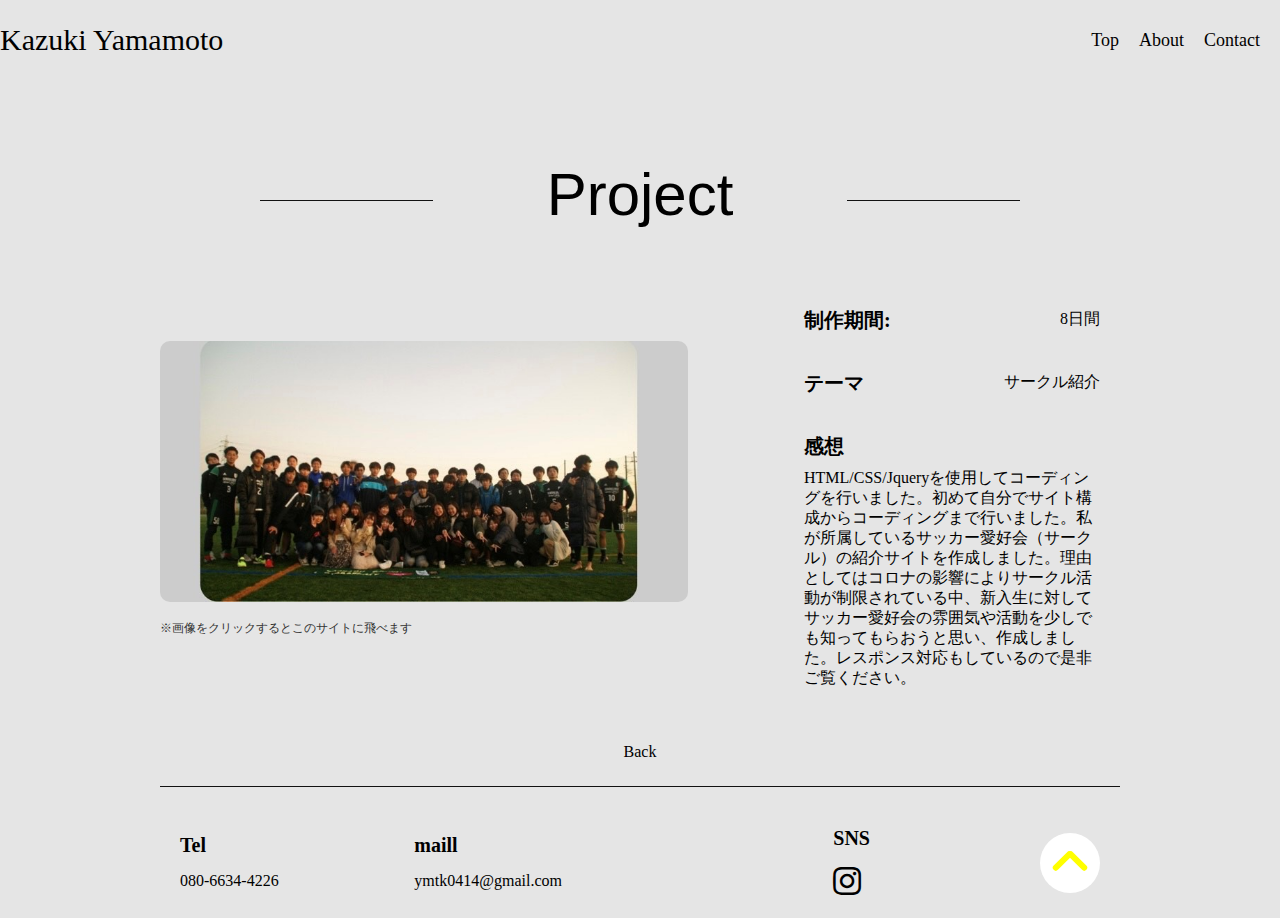
<file: project4.html>
<!DOCTYPE html>
<html lang="ja">
<head>
<meta charset="utf-8">
<meta name="viewport" content="width=device-width">
<title></title>
<link rel="stylesheet" href="style.css">
<link rel="stylesheet" href="media.css">
<link href="https://use.fontawesome.com/releases/v5.6.1/css/all.css" rel="stylesheet">
<script src="https://ajax.aspnetcdn.com/ajax/jQuery/jquery-3.6.0.js"></script>
</head>
<body>
<header id="header">
<div class="header-wrapper">
<div class="header-left"><a href="#">Kazuki Yamamoto</a></div>
<div class="header-right">
<div class="hanbager">
<span></span>
<span></span>
<span></span>
</div>
<ul class="hanbager-list">
<li><a href="index.html">Top</a></li>
<li><a href="about.html">About</a></li>
<li><a href="contact.html">Contact</a></li>
</ul>
<ul class="header-list">
<li><a href="index.html">Top</a></li>
<li><a href="about.html">About</a></li>
<li><a href="contact.html">Contact</a></li>
</ul>
</div>
</div>
<div id="mask"></div>
</header>
<main>
<h2 class="section-title">Project</h2>
<div class="project1-wrapper">
<div class="pw-left">
<a href="https://ykmt2428.github.io/portfolio.works4/"><img src="works4.jpg"></a>
<p>※画像をクリックするとこのサイトに飛べます</p>
</div>
<div class="pw-right">
<ul>
<li class="pw-texts">
<p class="pw-heading">制作期間:</p>
<p class="pw-text">8日間</p>
</li>
<li class="pw-texts">
    <p class="pw-heading">テーマ</p>
    <p class="pw-text">サークル紹介</p>
    </li>
<li>
<p class="pw-heading">感想</p>
<p class="pw-text">HTML/CSS/Jqueryを使用してコーディングを行いました。初めて自分でサイト構成からコーディングまで行いました。私が所属しているサッカー愛好会（サークル）の紹介サイトを作成しました。理由としてはコロナの影響によりサークル活動が制限されている中、新入生に対してサッカー愛好会の雰囲気や活動を少しでも知ってもらおうと思い、作成しました。レスポンス対応もしているので是非ご覧ください。</p>
</li>
</ul>
</div>
</div>
<div class="p-back"><a href="project.html">Back</a></div>
</main>
<footer>
<div class="Pfooter-wrapper">
<div class="Cfooter-left">
<ul>
<li>
<p class="Cfooter-text">Tel</p>
<p>080-6634-4226</p>
</li>
<li>
<p class="Cfooter-text">maill</p>
<p><a href="mailto:ymtk0414@gmail.com">ymtk0414@gmail.com</p>
</li>
<li>
<p class="Cfooter-text">SNS</p>
<a href="https://www.instagram.com/ymt_kazuki/"><i class="fab fa-instagram fa-2x"></i></a>
</li>
</ul>
</div>
<a class="top-back4" href="#"><span></span><span></span></a>
</div>
</div>
</footer>
<script src="script.js"></script>
<script src="jquery.inview.min.js"></script>
</body>
</html>
</file>
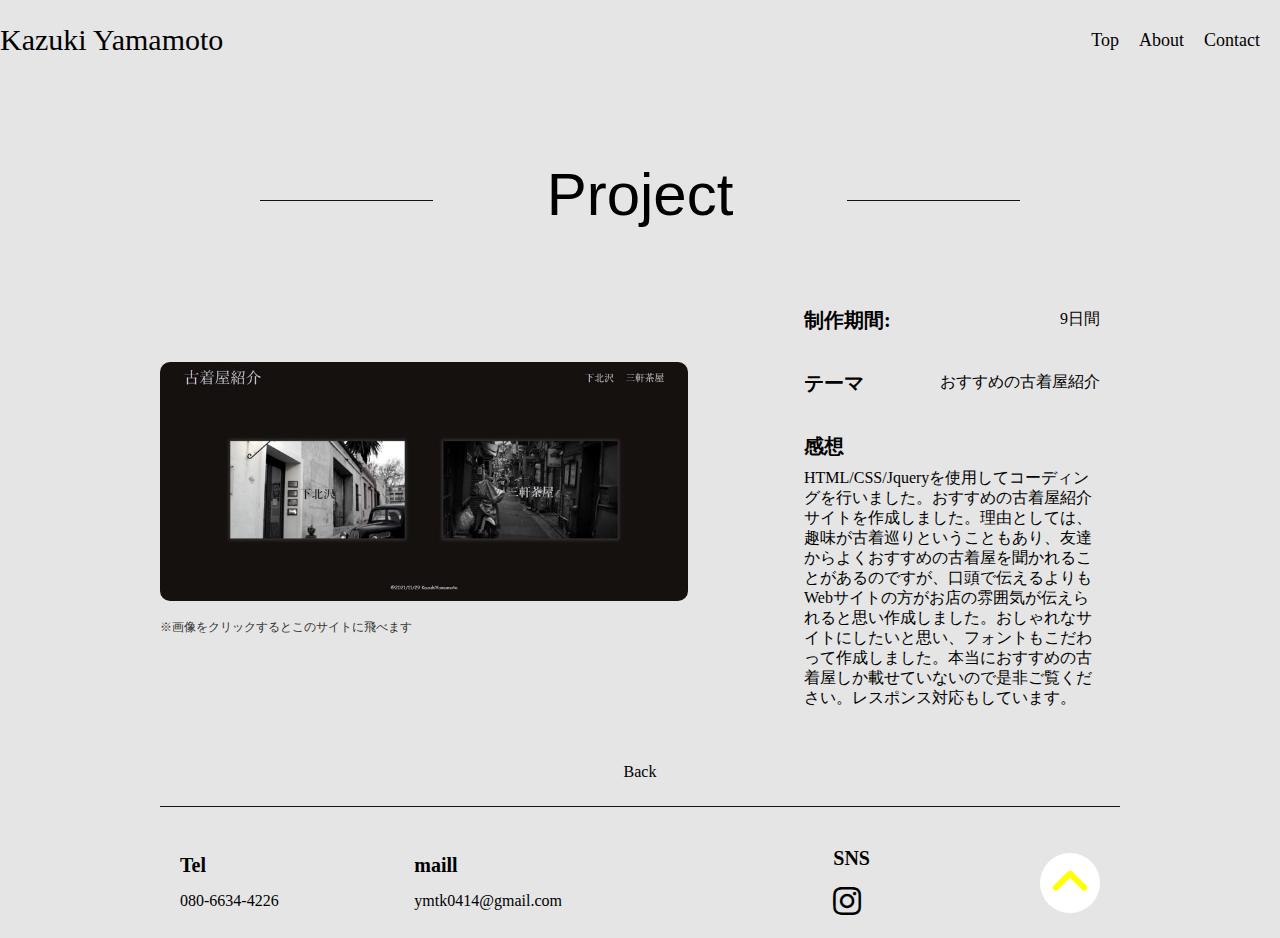
<file: project5.html>
<!DOCTYPE html>
<html lang="ja">
<head>
<meta charset="utf-8">
<meta name="viewport" content="width=device-width">
<title></title>
<link rel="stylesheet" href="style.css">
<link rel="stylesheet" href="media.css">
<link href="https://use.fontawesome.com/releases/v5.6.1/css/all.css" rel="stylesheet">
<script src="https://ajax.aspnetcdn.com/ajax/jQuery/jquery-3.6.0.js"></script>
</head>
<body>
<header id="header">
<div class="header-wrapper">
<div class="header-left"><a href="#">Kazuki Yamamoto</a></div>
<div class="header-right">
<div class="hanbager">
<span></span>
<span></span>
<span></span>
</div>
<ul class="hanbager-list">
<li><a href="index.html">Top</a></li>
<li><a href="about.html">About</a></li>
<li><a href="contact.html">Contact</a></li>
</ul>
<ul class="header-list">
<li><a href="index.html">Top</a></li>
<li><a href="about.html">About</a></li>
<li><a href="contact.html">Contact</a></li>
</ul>
</div>
</div>
<div id="mask"></div>
</header>
<main>
<h2 class="section-title">Project</h2>
<div class="project1-wrapper">
<div class="pw-left">
<a href="https://ykmt2428.github.io/protfolio.woks5/"><img src="works5.jpg"></a>
<p>※画像をクリックするとこのサイトに飛べます</p>
</div>
<div class="pw-right">
<ul>
<li class="pw-texts">
<p class="pw-heading">制作期間:</p>
<p class="pw-text">9日間</p>
</li>
<li class="pw-texts">
<p class="pw-heading">テーマ</p>
<p class="pw-text">おすすめの古着屋紹介</p>
</li>
<li>
<p class="pw-heading">感想</p>
<p class="pw-text">HTML/CSS/Jqueryを使用してコーディングを行いました。おすすめの古着屋紹介サイトを作成しました。理由としては、趣味が古着巡りということもあり、友達からよくおすすめの古着屋を聞かれることがあるのですが、口頭で伝えるよりもWebサイトの方がお店の雰囲気が伝えられると思い作成しました。おしゃれなサイトにしたいと思い、フォントもこだわって作成しました。本当におすすめの古着屋しか載せていないので是非ご覧ください。レスポンス対応もしています。</p>
</li>
</ul>
</div>
</div>
<div class="p-back"><a href="project.html">Back</a></div>
</main>
<footer>
<div class="Pfooter-wrapper">
<div class="Cfooter-left">
<ul>
<li>
<p class="Cfooter-text">Tel</p>
<p>080-6634-4226</p>
</li>
<li>
<p class="Cfooter-text">maill</p>
<p><a href="mailto:ymtk0414@gmail.com">ymtk0414@gmail.com</p>
</li>
<li>
<p class="Cfooter-text">SNS</p>
<a href="https://www.instagram.com/ymt_kazuki/"><i class="fab fa-instagram fa-2x"></i></a>
</li>
</ul>
</div>
<a class="top-back4" href="#"><span></span><span></span></a>
</div>
</div>
</footer>
<script src="script.js"></script>
<script src="jquery.inview.min.js"></script>
</body>
</html>
</file>
<file: style.css>
*,
::before,
::after {
  box-sizing: border-box;
  border-style: solid;
  border-width: 0;
}

/* Document */
/* ============================================ */
/**
 * 1. Correct the line height in all browsers.
 * 2. Prevent adjustments of font size after orientation changes in iOS.
 * 3. Remove gray overlay on links for iOS.
 */
html {
  line-height: 1.15;
  /* 1 */
  -webkit-text-size-adjust: 100%;
  /* 2 */
  -webkit-tap-highlight-color: transparent;
  /* 3*/
}

/* Sections */
/* ============================================ */
/**
 * Remove the margin in all browsers.
 */
body {
  margin: 0;
}

/**
 * Render the `main` element consistently in IE.
 */
main {
  display: block;
}

/* Vertical rhythm */
/* ============================================ */
p,
table,
blockquote,
address,
pre,
iframe,
form,
figure,
dl {
  margin: 0;
}

/* Headings */
/* ============================================ */
h1,
h2,
h3,
h4,
h5,
h6 {
  font-size: inherit;
  line-height: inherit;
  font-weight: inherit;
  margin: 0;
}

/* Lists (enumeration) */
/* ============================================ */
ul,
ol {
  margin: 0;
  padding: 0;
  list-style: none;
}

/* Lists (definition) */
/* ============================================ */
dt {
  font-weight: bold;
}

dd {
  margin-left: 0;
}

/* Grouping content */
/* ============================================ */
/**
 * 1. Add the correct box sizing in Firefox.
 * 2. Show the overflow in Edge and IE.
 */
hr {
  box-sizing: content-box;
  /* 1 */
  height: 0;
  /* 1 */
  overflow: visible;
  /* 2 */
  border-top-width: 1px;
  margin: 0;
  clear: both;
  color: inherit;
}

/**
 * 1. Correct the inheritance and scaling of font size in all browsers.
 * 2. Correct the odd `em` font sizing in all browsers.
 */
pre {
  font-family: monospace, monospace;
  /* 1 */
  font-size: inherit;
  /* 2 */
}

address {
  font-style: inherit;
}

/* Text-level semantics */
/* ============================================ */
/**
 * Remove the gray background on active links in IE 10.
 */
a {
  background-color: transparent;
  text-decoration: none;
  color: inherit;
}

/**
 * 1. Remove the bottom border in Chrome 57-
 * 2. Add the correct text decoration in Chrome, Edge, IE, Opera, and Safari.
 */
abbr[title] {
  text-decoration: underline;
  /* 2 */
  text-decoration: underline dotted;
  /* 2 */
}

/**
 * Add the correct font weight in Chrome, Edge, and Safari.
 */
b,
strong {
  font-weight: bolder;
}

/**
 * 1. Correct the inheritance and scaling of font size in all browsers.
 * 2. Correct the odd `em` font sizing in all browsers.
 */
code,
kbd,
samp {
  font-family: monospace, monospace;
  /* 1 */
  font-size: inherit;
  /* 2 */
}

/**
 * Add the correct font size in all browsers.
 */
small {
  font-size: 80%;
}

/**
 * Prevent `sub` and `sup` elements from affecting the line height in
 * all browsers.
 */
sub,
sup {
  font-size: 75%;
  line-height: 0;
  position: relative;
  vertical-align: baseline;
}

sub {
  bottom: -0.25em;
}

sup {
  top: -0.5em;
}

/* Embedded content */
/* ============================================ */
/**
 * Prevent vertical alignment issues.
 */
img,
embed,
object,
iframe {
  vertical-align: bottom;
}

/* Forms */
/* ============================================ */
/**
 * Reset form fields to make them styleable
 */
button,
input,
optgroup,
select,
textarea {
  -webkit-appearance: none;
  appearance: none;
  vertical-align: middle;
  color: inherit;
  font: inherit;
  background: transparent;
  padding: 0;
  margin: 0;
  outline: 0;
  border-radius: 0;
  text-align: inherit;
}

/**
 * Reset radio and checkbox appearance to preserve their look in iOS.
 */
[type="checkbox"] {
  -webkit-appearance: checkbox;
  appearance: checkbox;
}

[type="radio"] {
  -webkit-appearance: radio;
  appearance: radio;
}

/**
 * Show the overflow in IE.
 * 1. Show the overflow in Edge.
 */
button,
input {
  /* 1 */
  overflow: visible;
}

/**
 * Remove the inheritance of text transform in Edge, Firefox, and IE.
 * 1. Remove the inheritance of text transform in Firefox.
 */
button,
select {
  /* 1 */
  text-transform: none;
}

/**
 * Correct the inability to style clickable types in iOS and Safari.
 */
button,
[type="button"],
[type="reset"],
[type="submit"] {
  cursor: pointer;
  -webkit-appearance: none;
  appearance: none;
}

button[disabled],
[type="button"][disabled],
[type="reset"][disabled],
[type="submit"][disabled] {
  cursor: default;
}

/**
 * Remove the inner border and padding in Firefox.
 */
button::-moz-focus-inner,
[type="button"]::-moz-focus-inner,
[type="reset"]::-moz-focus-inner,
[type="submit"]::-moz-focus-inner {
  border-style: none;
  padding: 0;
}

/**
 * Restore the focus styles unset by the previous rule.
 */
button:-moz-focusring,
[type="button"]:-moz-focusring,
[type="reset"]:-moz-focusring,
[type="submit"]:-moz-focusring {
  outline: 1px dotted ButtonText;
}

/**
 * Remove arrow in IE10 & IE11
 */
select::-ms-expand {
  display: none;
}

/**
 * Remove padding
 */
option {
  padding: 0;
}

/**
 * Reset to invisible
 */
fieldset {
  margin: 0;
  padding: 0;
  min-width: 0;
}

/**
 * 1. Correct the text wrapping in Edge and IE.
 * 2. Correct the color inheritance from `fieldset` elements in IE.
 * 3. Remove the padding so developers are not caught out when they zero out
 *    `fieldset` elements in all browsers.
 */
legend {
  color: inherit;
  /* 2 */
  display: table;
  /* 1 */
  max-width: 100%;
  /* 1 */
  padding: 0;
  /* 3 */
  white-space: normal;
  /* 1 */
}

/**
 * Add the correct vertical alignment in Chrome, Firefox, and Opera.
 */
progress {
  vertical-align: baseline;
}

/**
 * Remove the default vertical scrollbar in IE 10+.
 */
textarea {
  overflow: auto;
}

/**
 * Correct the cursor style of increment and decrement buttons in Chrome.
 */
[type="number"]::-webkit-inner-spin-button,
[type="number"]::-webkit-outer-spin-button {
  height: auto;
}

/**
 * 1. Correct the outline style in Safari.
 */
[type="search"] {
  outline-offset: -2px;
  /* 1 */
}

/**
 * Remove the inner padding in Chrome and Safari on macOS.
 */
[type="search"]::-webkit-search-decoration {
  -webkit-appearance: none;
}

/**
 * 1. Correct the inability to style clickable types in iOS and Safari.
 * 2. Change font properties to `inherit` in Safari.
 */
::-webkit-file-upload-button {
  -webkit-appearance: button;
  /* 1 */
  font: inherit;
  /* 2 */
}

/**
 * Clickable labels
 */
label[for] {
  cursor: pointer;
}

/* Interactive */
/* ============================================ */
/*
 * Add the correct display in Edge, IE 10+, and Firefox.
 */
details {
  display: block;
}

/*
 * Add the correct display in all browsers.
 */
summary {
  display: list-item;
}

/*
 * Remove outline for editable content.
 */
[contenteditable] {
  outline: none;
}

/* Table */
/* ============================================ */
table {
  border-collapse: collapse;
  border-spacing: 0;
}

caption {
  text-align: left;
}

td,
th {
  vertical-align: top;
  padding: 0;
}

th {
  text-align: left;
  font-weight: bold;
}

/* Misc */
/* ============================================ */
/**
 * Add the correct display in IE 10+.
 */
template {
  display: none;
}

/**
 * Add the correct display in IE 10.
 */
body {
  background-color: #e5e5e5;
}

#header {
  max-width: 1280px;
  margin: 0 auto;
}

.header-wrapper {
  display: flex;
  height: 80px;
  align-items: center;
  justify-content: space-between;
  font-family: 'Modern Antiqua', 'Noto Sans JP',serif;
}

.header-left {
  font-size: 30px;
}

.open .header-left {
  opacity: 0;
}

.hanbager {
  display: none;
  width: 40px;
  height: 40px;
  position: relative;
}

.hanbager span {
  background-color: #121212;
  height: 2px;
  transition: all 1s;
  left: 0;
  content: "";
  position: absolute;
  right: 0;
  width: 30px;
  margin: 0 auto;
  z-index: 30;
}

.hanbager span:nth-child(1) {
  top: 10px;
}

.hanbager span:nth-child(2) {
  top: 20px;
}

.hanbager span:nth-child(3) {
  top: 30px;
}

.open .hanbager span:nth-child(1) {
  transform: rotate(315deg);
  top: 20px;
  background-color: #fff;
}

.open .hanbager span:nth-child(2) {
  opacity: 0;
}

.open .hanbager span:nth-child(3) {
  top: 20px;
  transform: rotate(-315deg);
  background-color: #fff;
}

.hanbager-list {
  position: fixed;
  left: -300px;
  padding-left: 50px;
  top: 0;
  color: #fff;
  z-index: 20;
  transition: all 1s;
}

.hanbager-list li {
  position: absolute;
}

.hanbager-list li:nth-child(1) {
  top: 30px;
}

.hanbager-list li:nth-child(2) {
  top: 60px;
}

.hanbager-list li:nth-child(3) {
  top: 90px;
}

.open .hanbager-list {
  left: 0;
}

.open .hanbager-list {
  left: 0;
}

.header-list {
  display: flex;
  justify-content: space-between;
}

.header-list a {
  margin-right: 20px;
  font-size: 18px;
  position: relative;
}

.header-list a:hover::after {
  opacity: 1;
}

.header-list a::after {
  width: 100%;
  position: absolute;
  background-color: #121212;
  width: 100%;
  height: 1px;
  content: "";
  right: 0;
  left: 0;
  bottom: -3px;
  opacity: 0;
  transition: all 1s;
}

#mask {
  width: 100%;
  height: 100%;
  position: fixed;
  z-index: 10;
  top: 0;
  left: 0;
  background-color: #121212;
  display: none;
}

.open #mask {
  display: block;
}

.main-wrapper {
  display: flex;
  justify-content: space-between;
  max-width: 960px;
  margin: 160px auto 80px auto;
  align-items: center;
  padding: 0 10px;
}

.main-left {
  width: 45%;
}

.main-left img {
  height: 430px;
  width: 430px;
  border-radius: 50%;
  object-fit: cover;
}

.main-right {
  width: 45%;
}

.main-right h1 {
  font-size: 60px;
  font-weight: bold;
}

.my {
  font-size: 30px;
  margin: 30px 0;
}

.my-text {
  font-size: 16px;
  line-height: 150%;
}

.fade {
  transform: translate(0, 70%);
  transition: all 2s;
  transition-timing-function: ease-in-out;
  opacity: 0;
}

.fade.show {
  transform: translate(0, 0);
  opacity: 1;
}

.btn-wrapper {
  margin-top: 30px;
  display: flex;
  justify-content: space-between;
}

.btn {
  display: block;
  height: 130px;
  width: 150px;
  position: relative;
  border-radius: 50%;
  text-align: center;
  transition: 0.5s all;
  font-weight: bold;
}

.btn p {
  position: absolute;
  left: 0;
  right: 0;
  top: 45%;
  text-align: center;
}

.btn:hover {
  background-color: #fff;
}

.btn1 {
  margin-right: 10px;
  border: 1px solid green;
  background-color: green;
}

.btn1:hover {
  color: green;
}

.btn2 {
  margin-right: 10px;
  background-color: yellow;
  border: 1px solid yellow;
}

.btn2:hover {
  color: yellow;
}

.btn3 {
  background-color: red;
  border: 1px solid red;
}

.btn3:hover {
  color: red;
}

#footer {
  width: 100%;
}

.footer-wrapper {
  max-width: 1000px;
  margin: 0 auto;
  border-top: 1px solid #212121;
  padding: 60px 0;
}

.footer-wrapper ul {
  display: flex;
  justify-content: space-between;
}

.footer-wrapper ul li {
  font-family: 'Modern Antiqua', 'Noto Sans JP',serif;
}

.footer-wrapper ul li:nth-child(1) {
  font-weight: bold;
  font-size: 30px;
}

.footer-wrapper ul li:nth-child(2) p {
  font-weight: bold;
  font-size: 20px;
  padding-bottom: 10px;
}

.footer-wrapper .top-back {
  display: block;
  position: relative;
  height: 60px;
  width: 60px;
  border-radius: 50%;
  background-color: #fff;
}

.footer-wrapper .top-back span {
  position: absolute;
  background-color: green;
  width: 25px;
  height: 6px;
  border-radius: 10px;
  margin: 0 auto;
  content: "";
}

.footer-wrapper .top-back span:nth-child(1) {
  transform: rotate(-45deg);
  top: 25px;
  left: 10px;
}

.footer-wrapper .top-back span:nth-child(2) {
  transform: rotate(45deg);
  top: 25px;
  right: 10px;
}

.profile-wrapper {
  margin-top: 50px;
}

.section-title {
  font-size: 60px;
  position: relative;
  max-width: 960px;
  margin: 80px auto;
  text-align: center;
  font-weight: 100;
  font-family: 'Lato', sans-serif;
}

.section-title::before {
  background-color: #121212;
  position: absolute;
  content: "";
  width: 18%;
  height: 1px;
  top: 40px;
  left: 100px;
}

.section-title::after {
  content: "";
  right: 100px;
  top: 40px;
  background-color: #121212;
  position: absolute;
  width: 18%;
  height: 1px;
}

.wrapper-title {
  margin: 30px 0;
  font-size: 30px;
  position: relative;
}

.profile-container {
  display: flex;
  justify-content: space-between;
  max-width: 960px;
  margin: 60px auto;
  align-items: center;
  padding: 0 20px;
}

.profile-left {
  width: 45%;
}

.profile-left img {
  width: 360px;
  border-radius: 50%;
  height: 360px;
  object-fit: cover;
}

.profile-right {
  width: 45%;
}

.profile-right ul {
  margin: 40px 0;
  display: flex;
  justify-content: space-between;
}

.profile-right ul a {
  position: relative;
  display: inline-block;
}

.profile-right ul a:hover::after {
  width: 100%;
  opacity: 1;
}

.profile-right ul a::after {
  position: absolute;
  background-color: #121212;
  transition: all 0.5s;
  transition-timing-function: ease-in;
  content: "";
  height: 1px;
  width: 1px;
  bottom: -3px;
  left: 0;
  opacity: 0;
}

.profile-right dl {
  display: flex;
  justify-content: space-between;
  flex-wrap: wrap;
  border-bottom: 1px solid #9c9898;
}

.profile-right dt {
  width: 30%;
  padding: 20px 10px;
  border-top: 1px solid #9c9898;
  font-weight: normal;
}

.profile-right dd {
  width: 70%;
  padding: 20px 10px;
  border-top: 1px solid #9c9898;
}

.wrapper-title {
  color: #fff;
  background-color: green;
  text-align: center;
  padding: 10px 0;
}

.education-container {
  max-width: 960px;
  margin: 60px auto;
  display: flex;
  align-items: center;
  padding: 0 20px;
}

.education-left {
  width: 50%;
  text-align: center;
}

.education-right {
  width: 50%;
}

.education-right dl {
  display: flex;
  justify-content: space-between;
  flex-wrap: wrap;
  border-top: 1px solid #9c9898;
}

.education-right dd {
  width: 70%;
  padding: 20px 10px;
  border-bottom: 1px solid #9c9898;
}

.education-right dt {
  font-weight: normal;
  width: 30%;
  padding: 20px 10px;
  border-bottom: 1px solid #9c9898;
}

.skill-container {
  display: flex;
  justify-content: space-between;
  max-width: 960px;
  margin: 60px auto;
  align-items: center;
  padding: 0 20px;
}

.skill-left {
  width: 50%;
  text-align: center;
}

.skill-right {
  width: 50%;
}

.skill-title {
  font-size: 20px;
  padding-bottom: 20px;
  text-align: center;
}

.skill-text {
  font-size: 12px;
  text-align: center;
  margin-bottom: 40px;
}

.skill-list1 {
  display: flex;
  margin-bottom: 10px;
  justify-content: center;
}

.skill-list1 li {
  padding: 0 20px;
}

.skill-list2 {
  display: flex;
  justify-content: center;
}

.skill-list2 li {
  padding: 0 20px;
}

.pr-container {
  max-width: 960px;
  padding: 0 20px;
  margin: 60px auto;
  display: flex;
  align-items: center;
  justify-content: space-between;
}

.pr-left {
  width: 45%;
}

.pr-left img {
  object-fit: cover;
  width: 100%;
  margin-bottom: 20px;
  border-radius: 2px;
}

.pr-left p {
  font-size: 12px;
  line-height: 150%;
}

.pr-right {
  width: 50%;
}

.pr-right p {
  font-size: 16px;
  line-height: 150%;
}

.pr-right p span {
  font-weight: bold;
}

.gakutika-container {
  max-width: 960px;
  margin: 60px auto;
  display: flex;
  align-items: center;
  justify-content: space-between;
  padding: 0 20px;
}

.gakutika-left {
  width: 45%;
}

.gakutika-left img {
  width: 100%;
  object-fit: cover;
  border-radius: 2px;
}

.gakutika-left p {
  font-size: 12px;
  line-height: 150%;
  margin-top: 20px;
}

.gakutika-right {
  width: 50%;
}

.gakutika-right p {
  font-size: 16px;
  line-height: 150%;
}

.gakutika-right p span {
  font-weight: bold;
}

.chance-container {
  max-width: 960px;
  margin: 60px auto;
  display: flex;
  justify-content: space-between;
  align-items: center;
  padding: 0 20px;
}

.chance-left {
  width: 50%;
  text-align: center;
}

.chance-right {
  width: 50%;
}

.Afooter-wrapper {
  max-width: 960px;
  margin: 20px auto;
  padding: 80px 20px 20px 20px;
  display: flex;
  justify-content: space-between;
  border-top: 1px solid #121212;
  align-items: center;
}

.Afooter-list {
  width: 40%;
}

.Afooter-list ul {
  display: flex;
  justify-content: space-between;
}

.Afooter-list ul a {
  position: relative;
  display: inline-block;
}

.Afooter-list ul a:hover::after {
  width: 100%;
  opacity: 1;
}

.Afooter-list ul a::after {
  position: absolute;
  background-color: #121212;
  transition: all 0.5s;
  transition-timing-function: ease-in;
  content: "";
  height: 1px;
  width: 1px;
  bottom: -3px;
  left: 0;
  opacity: 0;
}

.top-back2 {
  display: block;
  height: 60px;
  width: 60px;
  position: relative;
  border-radius: 50%;
  background-color: #fff;
}

.top-back2 span {
  background-color: green;
  height: 6px;
  position: absolute;
  content: "";
  width: 25px;
  border-radius: 10px;
  margin: 0 auto;
}

.top-back2 span:nth-child(1) {
  transform: rotate(-45deg);
  top: 25px;
  left: 10px;
}

.top-back2 span:nth-child(2) {
  transform: rotate(45deg);
  top: 25px;
  right: 10px;
}

.project-wrapper {
  max-width: 960px;
  margin: 80px auto;
}

.Pl-container {
  width: 50%;
  text-align: left;
  margin: 100px 20px 60px 20px;
  transition: all 1s;
}

.Pl-container:hover {
  transform: scale(1.25);
  opacity: 0.8;
}

.Pl-container a {
  position: relative;
  display: block;
}

.Pl-container a span {
  position: absolute;
  background-color: #0077ff;
  height: 30px;
  width: 30px;
  text-align: center;
  padding-top: 5px;
  color: #fff;
  opacity: 0.5;
  border-radius: 10px;
  top: 0;
  left: 0;
}

.Pl-container img {
  width: 100%;
  border-radius: 10px;
}

.Pr-container {
  width: 50%;
  margin: 80px 0 0 auto;
  transition: all 1s;
}

.Pr-container:hover {
  transform: scale(1.25);
  opacity: 0.8;
}

.Pr-container a {
  position: relative;
  display: block;
}

.Pr-container a span {
  position: absolute;
  background-color: #0077ff;
  height: 30px;
  width: 30px;
  text-align: center;
  padding-top: 5px;
  color: #fff;
  opacity: 0.5;
  border-radius: 10px;
  top: 0;
  left: 0;
}

.Pr-container img {
  width: 100%;
  border-radius: 10px;
}

.top-back4 {
  display: block;
  height: 60px;
  width: 60px;
  position: relative;
  border-radius: 50%;
  background-color: #fff;
}

.top-back4 span {
  background-color: yellow;
  height: 6px;
  position: absolute;
  width: 25px;
  border-radius: 10px;
  margin: 0 auto;
  content: "";
}

.top-back4 span:nth-child(1) {
  transform: rotate(-45deg);
  top: 25px;
  left: 10px;
}

.top-back4 span:nth-child(2) {
  transform: rotate(45deg);
  top: 25px;
  right: 10px;
}

.Pfooter-wrapper {
  display: flex;
  justify-content: space-between;
  max-width: 960px;
  margin: 0 auto;
  align-items: center;
  border-top: 1px solid #121212;
  padding: 40px 20px 20px 20px;
}

.Pf-left {
  width: 50%;
  display: flex;
  justify-content: space-between;
}

.Pf-left li {
  height: 30px;
  width: 30px;
  background-color: #0077ff;
  color: #fff;
  opacity: 0.5;
  border-radius: 50%;
  text-align: center;
  padding-top: 5px;
}

.project1-wrapper {
  max-width: 960px;
  margin: 40px auto;
  display: flex;
  justify-content: space-between;
  align-items: center;
}

.pw-left {
  width: 55%;
}

.pw-left img {
  width: 100%;
  border-radius: 10px;
}

.pw-left p {
  font-size: 12px;
  opacity: 0.8;
  margin: 20px 0;
}

.pw-right {
  width: 35%;
  padding: 0 20px;
}

.pw-heading {
  font-weight: bold;
  font-size: 20px;
  margin-bottom: 10px;
}

.pw-texts {
  display: flex;
  justify-content: space-between;
  margin-bottom: 30px;
}

.pw-texts a {
  color: blue;
}

.pw-texts a:hover {
  text-decoration: underline;
}

.p-back {
  text-align: center;
}

.p-back a {
  margin: 15px 0 25px 0;
  position: relative;
  font-size: 16px;
  display: inline-block;
}

.p-back a::after {
  width: 100%;
  height: 1px;
  opacity: 0;
  content: "";
  background-color: #121212;
  position: absolute;
  bottom: -5px;
  left: 0;
  transition: all 1s;
}

.p-back a:hover::after {
  opacity: 1;
}

.pw-text {
  font-size: 16px;
  line-height: 125%;
}

.contact-wrapper {
  max-width: 960px;
  margin: 60px auto;
  display: flex;
  justify-content: space-around;
}

.top-back3 {
  display: block;
  height: 60px;
  width: 60px;
  position: relative;
  border-radius: 50%;
  background-color: #fff;
}

.top-back3 span {
  background-color: red;
  height: 6px;
  position: absolute;
  content: "";
  width: 25px;
  border-radius: 10px;
  margin: 0 auto;
}

.top-back3 span:nth-child(1) {
  transform: rotate(-45deg);
  top: 25px;
  left: 10px;
}

.top-back3 span:nth-child(2) {
  transform: rotate(45deg);
  top: 25px;
  right: 10px;
}

.Cfooter-wrapper {
  max-width: 960px;
  border-top: 1px solid #121212;
  margin: 0 auto;
  padding: 40px 20px 20px 20px;
  display: flex;
  justify-content: space-between;
  align-items: center;
}

.contact-left {
  color: #fa0494;
  width: 50%;
  text-align: center;
}

.contact-right {
  color: #1900ff;
  width: 50%;
  text-align: center;
}

.Cfooter-left {
  width: 75%;
}

.Cfooter-left ul {
  display: flex;
  justify-content: space-between;
  align-items: center;
}

.Cfooter-text {
  font-weight: bold;
  font-size: 20px;
  padding-bottom: 15px;
}
</file>
<file: media.css>
@media screen and (max-width: 868px) {
  #header {
    margin: 0 30px;
  }
  .header-list {
    display: none;
  }
  .hanbager {
    display: block;
  }
  .header-left {
    font-size: 24px;
  }
  .main-wrapper {
    flex-direction: column;
    text-align: center;
    align-items: center;
    margin: 80px 20px 80px 20px;
  }
  .footer-wrapper {
    margin: 0 20px;
    padding: 60px 20px;
  }
  .main-left {
    width: 100%;
    margin-bottom: 50px;
  }
  .main-right {
    width: 100%;
  }
  .my-text {
    text-align: left;
  }
  .btn {
    width: 100%;
    border-radius: 80px;
    margin-bottom: 30px;
  }
  .main-left img {
    width: 80%;
    height: auto;
    border-radius: 80px;
    object-fit: cover;
  }
}

@media screen and (max-width: 475px) {
  .header-left {
    font-size: 20px;
  }
  .main-left img {
    height: auto;
    width: 100%;
    border-radius: 40px;
  }
  .main-right h1 {
    font-size: 40px;
  }
  .btn-wrapper {
    flex-direction: column;
  }
  .btn {
    width: 100%;
    border-radius: 40px;
    margin-bottom: 30px;
  }
  .my {
    font-size: 24px;
  }
  .my-text {
    font-size: 14px;
  }
  .footer-wrapper li:nth-child(1) {
    display: none;
  }
}

@media screen and (max-width: 868px) {
  .section-title {
    font-size: 55px;
  }
  .section-title::before {
    top: 35px;
    width: 16%;
    left: 50px;
  }
  .section-title::after {
    top: 35px;
    width: 16%;
    right: 50px;
  }
  .profile-container {
    flex-direction: column;
    width: 100%;
  }
  .profile-left {
    width: 100%;
    text-align: center;
    margin-bottom: 40px;
  }
  .profile-right {
    width: 100%;
  }
  .education-container {
    flex-direction: column;
    width: 100%;
  }
  .education-left {
    width: 100%;
    margin-bottom: 40px;
  }
  .education-right {
    width: 100%;
  }
  .skill-container {
    flex-direction: column;
    width: 100%;
  }
  .skill-left {
    width: 100%;
    margin-bottom: 40px;
  }
  .skill-right {
    width: 100%;
  }
  .pr-container {
    width: 100%;
    flex-direction: column;
  }
  .pr-left {
    width: 100%;
    margin-bottom: 40px;
  }
  .pr-left img {
    border-radius: 40px;
  }
  .pr-right {
    width: 100%;
  }
  .gakutika-container {
    flex-direction: column;
    width: 100%;
  }
  .gakutika-left {
    width: 100%;
    margin-bottom: 40px;
  }
  .gakutika-left img {
    border-radius: 40px;
  }
  .gakutika-right {
    width: 100%;
  }
  .chance-container {
    flex-direction: column;
    width: 100%;
  }
  .chance-left {
    width: 100%;
    margin-bottom: 40px;
  }
  .chance-right {
    width: 100%;
  }
  .Afooter-list {
    width: 70%;
  }
}

@media screen and (max-width: 475px) {
  .section-title {
    font-size: 50px;
  }
  .section-title::before {
    top: 30px;
    width: 14%;
    left: 10px;
  }
  .section-title::after {
    top: 30px;
    width: 14%;
    right: 10px;
  }
  .Afooter-list ul {
    flex-direction: column;
  }
  .Afooter-list a {
    margin-bottom: 10px;
  }
  .profile-wrapper {
    margin-top: 30px;
  }
  .profile-container {
    margin: 30px auto;
    width: 100%;
  }
  .profile-left img {
    height: 200px;
    width: 200px;
  }
  .profile-right dl {
    flex-direction: column;
    border-top: 1px solid #9c9898;
    border-bottom: 0;
    font-size: 14px;
  }
  .profile-right dl dt {
    width: 100%;
    border: 0;
    padding: 10px;
  }
  .profile-right dl dd {
    width: 100%;
    padding: 0 10px 10px 10px;
    border-top: 0px;
    border-bottom: 1px solid #9c9898;
  }
  .profile-right ul {
    flex-wrap: wrap;
  }
  .profile-right ul li {
    margin: 5px 15px;
  }
  .education-container {
    width: 100%;
    margin: 30px auto;
  }
  .education-right dl {
    flex-direction: column;
    font-size: 14px;
  }
  .education-right dl dt {
    width: 100%;
    border-bottom: 0;
    padding: 5px;
  }
  .education-right dl dd {
    width: 100%;
  }
  .skill-container {
    width: 100%;
    margin: 30px auto;
  }
  .skill-list {
    font-size: 14px;
    padding: 0 10px;
  }
  .skill-list2 {
    font-size: 14px;
  }
  .skill-list2 li {
    padding: 0 10px;
  }
  .pr-container {
    width: 100%;
    margin: 30px auto;
  }
  .pr-right {
    width: 100%;
  }
  .pr-right p {
    font-size: 14px;
    line-height: 120%;
  }
  .gakutika-container {
    width: 100%;
    margin: 30px auto;
  }
  .gakutika-right {
    width: 100%;
  }
  .gakutika-right p {
    font-size: 14px;
    line-height: 120%;
  }
  .chance-container {
    width: 100%;
    margin: 30px auto;
  }
  .chance-right {
    width: 100%;
  }
  .chance-right p {
    font-size: 14px;
    line-height: 120%;
  }
}

@media screen and (max-width: 868px) {
  .Pr-container {
    width: 70%;
    margin: 80px auto 0 auto;
  }
  .Pr-container:hover {
    transform: scale(1.1);
  }
  .Pl-container {
    width: 70%;
    margin: 100px auto 60px auto;
  }
  .Pl-container:hover {
    transform: scale(1.1);
  }
  .project1-wrapper {
    flex-direction: column;
  }
  .pw-left {
    width: 80%;
    margin: 0 auto;
  }
  .pw-right {
    width: 80%;
    margin: 40px auto 0 auto;
  }
}

@media screen and (max-width: 475px) {
  .project1-wrapper {
    width: 100%;
  }
  .pw-left {
    width: 90%;
  }
  .pw-right {
    width: 100%;
  }
  .pw-texts a {
    font-size: 14px;
  }
  .pw-heading {
    font-size: 14px;
  }
  .pw-text {
    font-size: 14px;
  }
}

@media screen and (max-width: 868px) {
  .contact-wrapper {
    flex-direction: column;
  }
  .contact-left {
    text-align: center;
    width: 80%;
    margin: 0 auto;
  }
  .Cfooter-wrapper {
    padding: 20px;
  }
  .contact-right {
    text-align: center;
    width: 80%;
    margin: 40px auto 0 auto;
  }
  .Cfooter-left ul {
    flex-direction: column;
    align-items: inherit;
  }
  .Cfooter-text {
    font-size: 16px;
    padding: 10px 0;
  }
}
</file>
